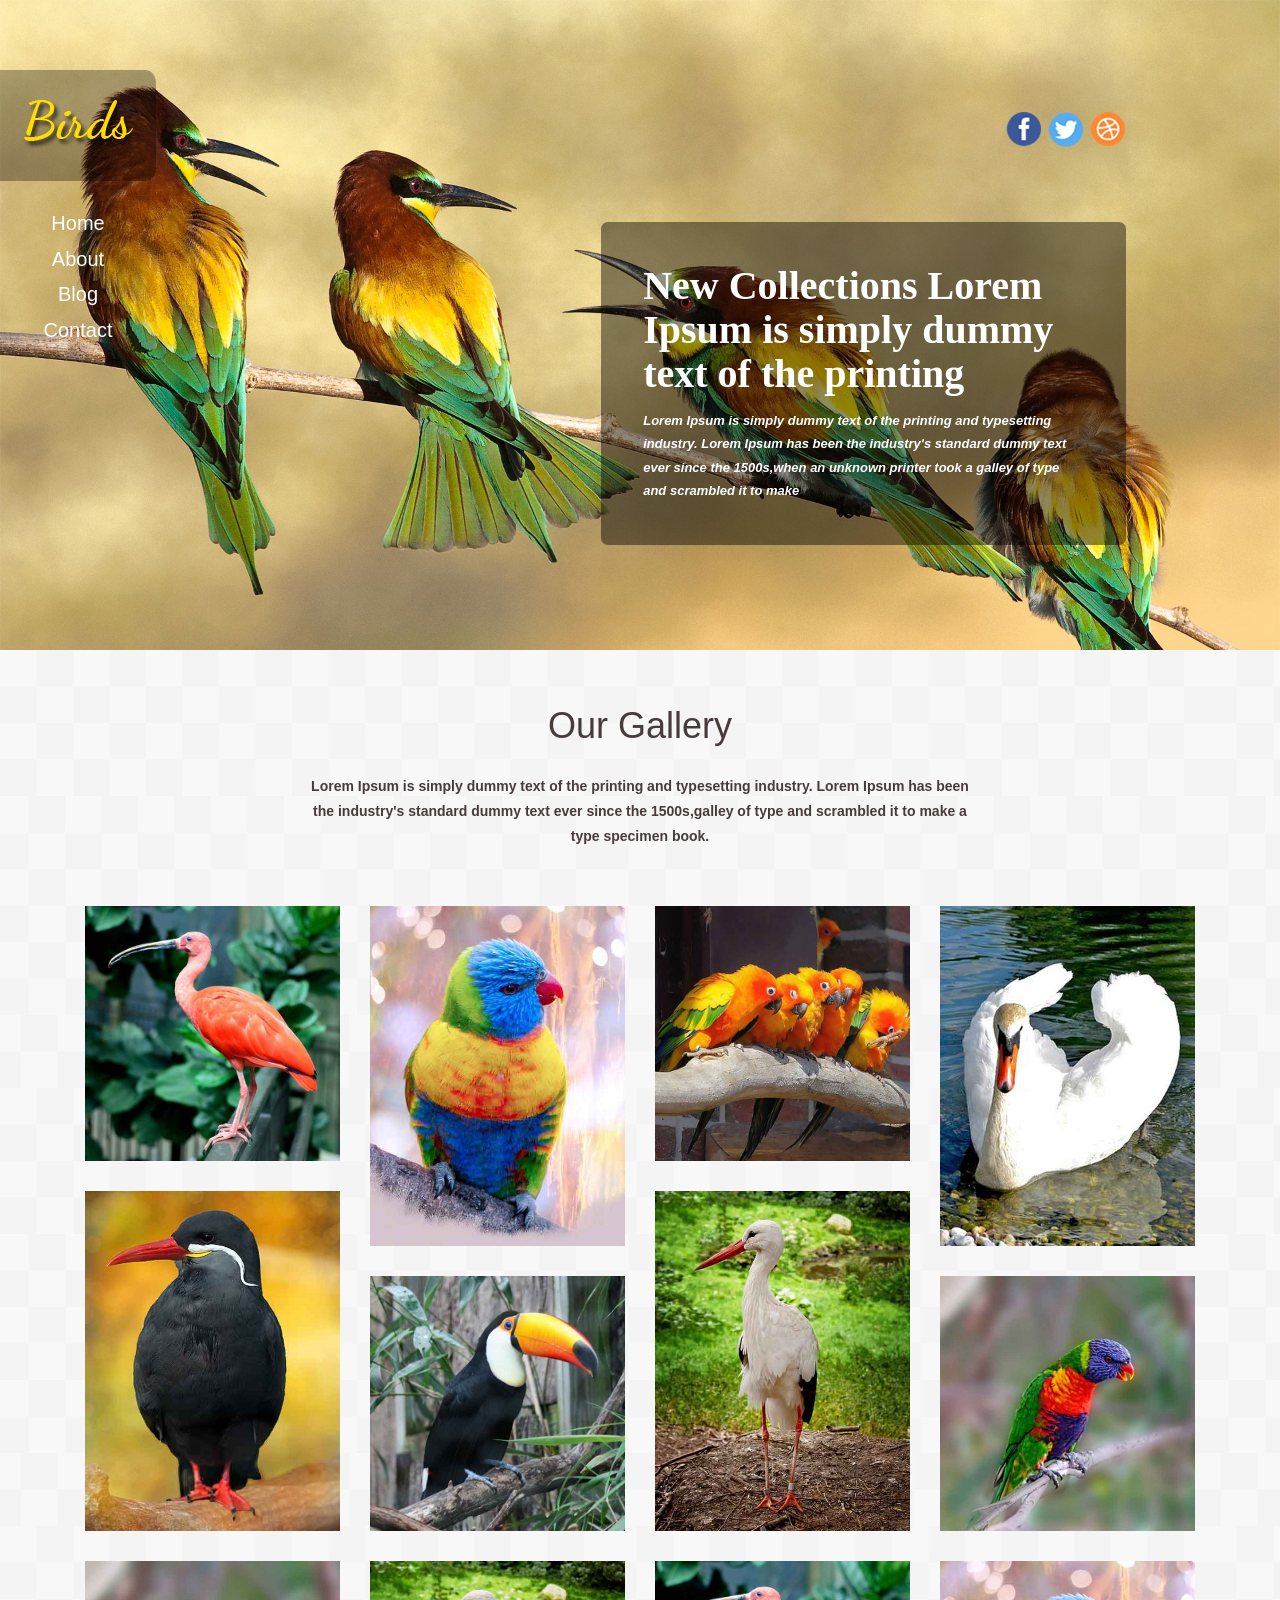
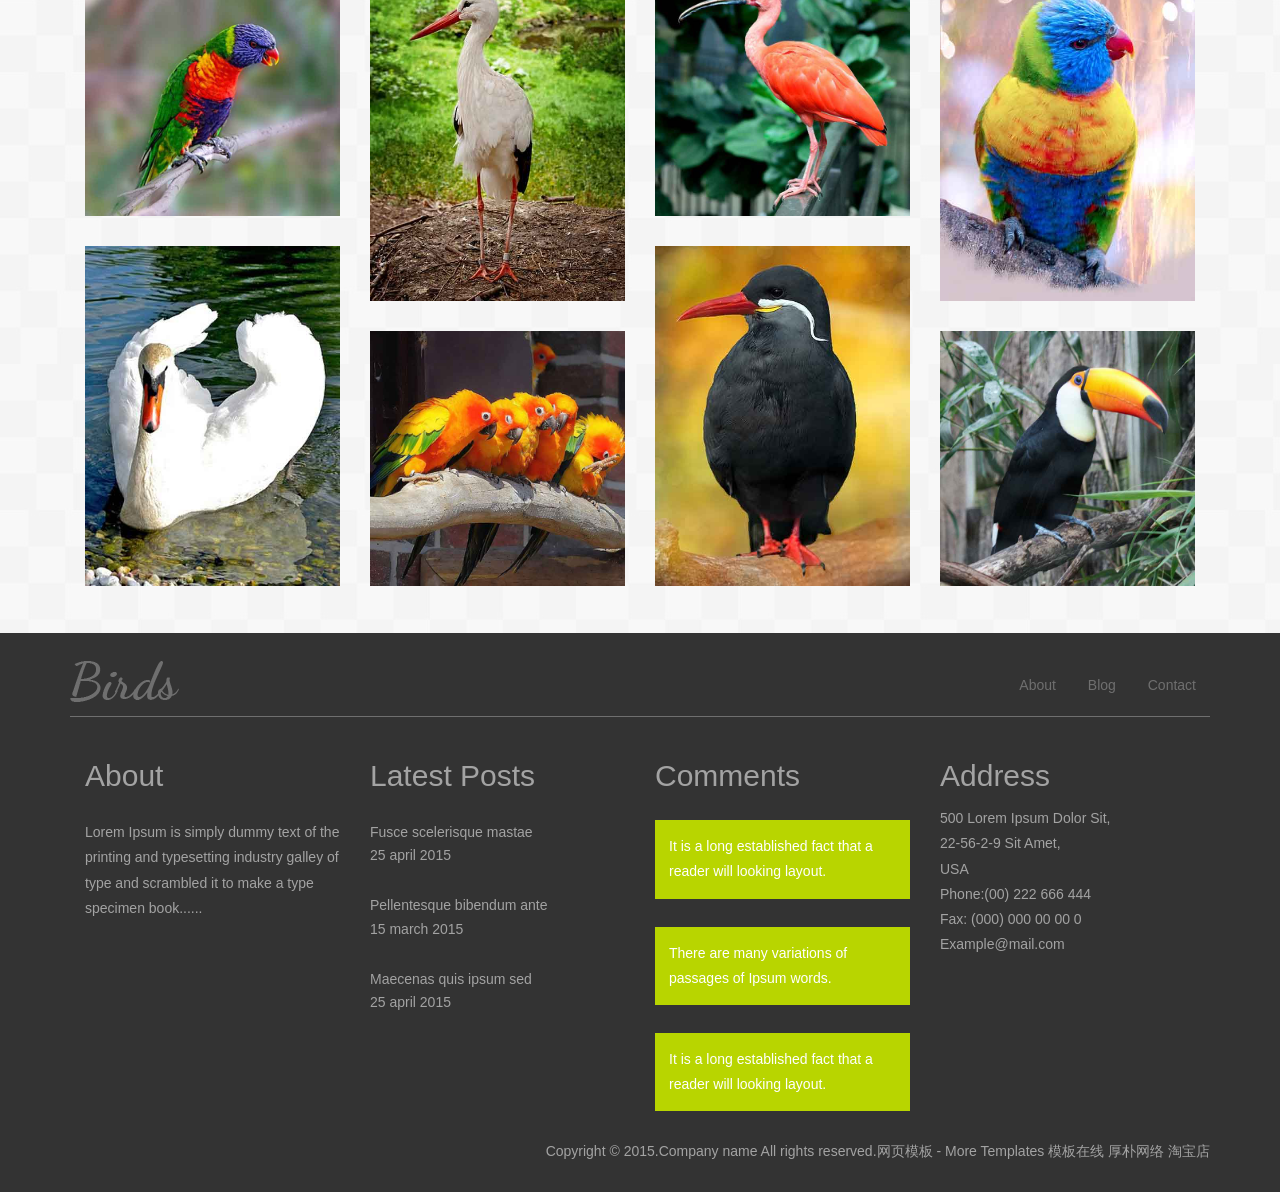
<file: index.html>
<!DOCTYPE html>
<html>
<head>
<title>Home</title>
<meta name="viewport" content="width=device-width, initial-scale=1">
<meta http-equiv="Content-Type" content="text/html; charset=utf-8" />
<meta name="keywords" content="Birds Responsive web template, Bootstrap Web Templates, Flat Web Templates, Andriod Compatible web template, 
Smartphone Compatible web template, free webdesigns for Nokia, Samsung, LG, SonyErricsson, Motorola web design" />
<script type="application/x-javascript"> addEventListener("load", function() { setTimeout(hideURLbar, 0); }, false); function hideURLbar(){ window.scrollTo(0,1); } </script>
<!-- bootstarp-css -->
<link href="css/bootstrap.css" rel="stylesheet" type="text/css" media="all" />
<!--// bootstarp-css -->
<!-- css -->
<link rel="stylesheet" href="css/style.css" type="text/css" media="all" />
<!--// css -->
<script src="js/jquery.min.js"></script>
<!--fonts-->
<link href='#css?family=Open+Sans:300italic,400italic,600italic,700italic,800italic,400,300,800,700,600' rel='stylesheet' type='text/css'>
<link href='#css?family=Poiret+One' rel='stylesheet' type='text/css'>
<!--/fonts-->
</head>
<body>
	<div class="banner">
			<div class="banner-grids">
				<div class="banner-grid-left">
					<div class="header-logo">
						<a href="index.html"><img src="images/logo.png" alt="" /></a>
					</div>
					<div class="top-nav">
							<ul class="cl-effect-1">
								<li><a href="index.html">Home</a></li>                                             
								<li><a href="about.html">About</a></li>
								<li><a href="blog.html">Blog</a></li> 
								<li><a href="contact.html">Contact</a></li>   
							</ul>
					</div>
				</div>
				<div class="banner-grid-info">
					<div class="social-icons">
						<ul>
							<li><a href="#" class="facebook"></a></li>
							<li><a href="#" class="facebook twitter"></a></li>
							<li><a href="#" class="facebook dribble"></a></li>
						</ul>
					</div>
					<div class="banner-grid-right">
						<h3>New Collections Lorem Ipsum is simply dummy text of the printing</h3>
						<p>Lorem Ipsum is simply dummy text of the printing and typesetting industry. Lorem Ipsum has been the industry's standard dummy text ever since the 1500s,when an unknown printer took a galley of type and scrambled it to make</p>
					</div>
				</div>
				<div class="clearfix"> </div>
			</div>
	</div>
	<!-- gallery -->
    <div class="copyrights">Collect from <a href="http://www.moobnn.com/" >免费模板</a></div>
	<div class="gallery">
		<!-- container -->
		<div class="container">
			<div class="gallery-info">
				<h3>Our Gallery</h3>
				<p>Lorem Ipsum is simply dummy text of the printing and typesetting industry. Lorem Ipsum has been the industry's standard dummy text ever since the 1500s,galley of type and scrambled it to make a type specimen book.</p>
			</div>
			<div class="portfolio-mian">
					<div class="portfolio-top">
								<div class="col-md-3 port-1-left">
									<div class="portfolio app mix_all" data-cat="app" style="display: inline-block; opacity: 1;">
										<div class="portfolio-wrapper ">		
											<a href="images/port-3.jpg" class="b-link-stripe b-animate-go  swipebox" title="">
										     <img src="images/port-3.jpg"><div class="b-wrapper"><h2 class="b-animate b-from-left prt-1  b-delay03 ">Photography</h2>
										  	 </div></a>
										</div>
									</div>
									<div class="portfolio app mix_all" data-cat="app" style="display: inline-block; opacity: 1;">
										<div class="portfolio-wrapper p-5">		
											<a href="images/port-5.jpg" class="b-link-stripe b-animate-go  swipebox" title="">
										     <img src="images/port-5.jpg"><div class="b-wrapper"><h2 class="b-animate b-from-left  prt-2  b-delay03 ">Photography</h2>
										  	 </div></a>
			                			</div>
			                		</div>
									<div class="portfolio app mix_all" data-cat="app" style="display: inline-block; opacity: 1;">
										<div class="portfolio-wrapper p-5">		
											<a href="images/port-8.jpg" class="b-link-stripe b-animate-go  swipebox" title="">
										     <img src="images/port-8.jpg"><div class="b-wrapper"><h2 class="b-animate b-from-left  prt-2  b-delay03 ">Photography</h2>
										  	 </div></a>
			                			</div>
			                		</div>
									<div class="portfolio app mix_all" data-cat="app" style="display: inline-block; opacity: 1;">
										<div class="portfolio-wrapper p-5">		
											<a href="images/port-9.jpg" class="b-link-stripe b-animate-go  swipebox" title="">
										     <img src="images/port-9.jpg"><div class="b-wrapper"><h2 class="b-animate b-from-left  prt-2  b-delay03 ">Photography</h2>
										  	 </div></a>
			                			</div>
			                		</div>
								</div>
								<div class="col-md-3 port-1-right">
									<div class="portfolio app mix_all" data-cat="app" style="display: inline-block; opacity: 1;">
										<div class="portfolio-wrapper">		
											<a href="images/port-4.jpg" class="b-link-stripe b-animate-go   swipebox" title="">
										     <img src="images/port-4.jpg"><div class="b-wrapper"><h2 class="b-animate b-from-left prt-3   b-delay03 ">Photography</h2>
										  	 </div></a>
			                			</div>
			                		</div>
									<div class="portfolio app mix_all" data-cat="app" style="display: inline-block; opacity: 1;">
										<div class="portfolio-wrapper p-5">		
											<a href="images/port-6.jpg" class="b-link-stripe b-animate-go   swipebox" title="">
										     <img src="images/port-6.jpg"><div class="b-wrapper"><h2 class="b-animate b-from-left prt-3   b-delay03 ">Photography</h2>
										  	 </div></a>
			                			</div>
			                		</div>
									<div class="portfolio app mix_all" data-cat="app" style="display: inline-block; opacity: 1;">
										<div class="portfolio-wrapper p-5">		
											<a href="images/port-7.jpg" class="b-link-stripe b-animate-go   swipebox" title="">
										     <img src="images/port-7.jpg"><div class="b-wrapper"><h2 class="b-animate b-from-left prt-3   b-delay03 ">Photography</h2>
										  	 </div></a>
			                			</div>
			                		</div>
									<div class="portfolio app mix_all" data-cat="app" style="display: inline-block; opacity: 1;">
										<div class="portfolio-wrapper p-5">		
											<a href="images/port-2.jpg" class="b-link-stripe b-animate-go   swipebox" title="">
										     <img src="images/port-2.jpg"><div class="b-wrapper"><h2 class="b-animate b-from-left prt-3   b-delay03 ">Photography</h2>
										  	 </div></a>
			                			</div>
			                		</div>
								</div>
								<div class="col-md-3 portfolio-right">
									<div class="portfolio app mix_all" data-cat="app" style="display: inline-block; opacity: 1;">
										<div class="portfolio-wrapper">		
											<a href="images/port-2.jpg" class="b-link-stripe b-animate-go   swipebox" title="">
										     <img src="images/port-2.jpg"><div class="b-wrapper"><h2 class="b-animate b-from-left prt-4   b-delay03 ">Photography</h2>
										  	 </div></a>
			                			</div>
			                		</div>
									<div class="portfolio app mix_all" data-cat="app" style="display: inline-block; opacity: 1;">
										<div class="portfolio-wrapper p-5">		
											<a href="images/port-7.jpg" class="b-link-stripe b-animate-go   swipebox" title="">
										     <img src="images/port-7.jpg"><div class="b-wrapper"><h2 class="b-animate b-from-left  prt-5  b-delay03 ">Photography</h2>
										  	 </div></a>
			                			</div>
			                		</div>
									<div class="portfolio app mix_all" data-cat="app" style="display: inline-block; opacity: 1;">
										<div class="portfolio-wrapper p-5">		
											<a href="images/port-3.jpg" class="b-link-stripe b-animate-go   swipebox" title="">
										     <img src="images/port-3.jpg"><div class="b-wrapper"><h2 class="b-animate b-from-left  prt-5  b-delay03 ">Photography</h2>
										  	 </div></a>
			                			</div>
			                		</div>
									<div class="portfolio app mix_all" data-cat="app" style="display: inline-block; opacity: 1;">
										<div class="portfolio-wrapper p-5">		
											<a href="images/port-5.jpg" class="b-link-stripe b-animate-go   swipebox" title="">
										     <img src="images/port-5.jpg"><div class="b-wrapper"><h2 class="b-animate b-from-left  prt-5  b-delay03 ">Photography</h2>
										  	 </div></a>
			                			</div>
			                		</div>
								</div>
								<div class="col-md-3 port-1-right portfolio-last">
									<div class="portfolio app mix_all" data-cat="app" style="display: inline-block; opacity: 1;">
										<div class="portfolio-wrapper">		
											<a href="images/port-9.jpg" class="b-link-stripe b-animate-go   swipebox" title="">
										     <img src="images/port-9.jpg"><div class="b-wrapper"><h2 class="b-animate b-from-left prt-3   b-delay03 ">Photography</h2>
										  	 </div></a>
			                			</div>
			                		</div>
									<div class="portfolio app mix_all" data-cat="app" style="display: inline-block; opacity: 1;">
										<div class="portfolio-wrapper p-5">		
											<a href="images/port-8.jpg" class="b-link-stripe b-animate-go   swipebox" title="">
										     <img src="images/port-8.jpg"><div class="b-wrapper"><h2 class="b-animate b-from-left prt-3   b-delay03 ">Photography</h2>
										  	 </div></a>
			                			</div>
			                		</div>
									<div class="portfolio app mix_all" data-cat="app" style="display: inline-block; opacity: 1;">
										<div class="portfolio-wrapper p-5">		
											<a href="images/port-4.jpg" class="b-link-stripe b-animate-go   swipebox" title="">
										     <img src="images/port-4.jpg"><div class="b-wrapper"><h2 class="b-animate b-from-left prt-3   b-delay03 ">Photography</h2>
										  	 </div></a>
			                			</div>
			                		</div>
									<div class="portfolio app mix_all" data-cat="app" style="display: inline-block; opacity: 1;">
										<div class="portfolio-wrapper p-5">		
											<a href="images/port-6.jpg" class="b-link-stripe b-animate-go   swipebox" title="">
										     <img src="images/port-6.jpg"><div class="b-wrapper"><h2 class="b-animate b-from-left prt-3   b-delay03 ">Photography</h2>
										  	 </div></a>
			                			</div>
			                		</div>
								</div>
								<div class="clearfix"></div>
					</div>
				</div>
				<link rel="stylesheet" href="css/swipebox.css">
				<script src="js/jquery.swipebox.min.js"></script> 
			    <script type="text/javascript">
					jQuery(function($) {
						$(".swipebox").swipebox();
					});
				</script>
		</div>
		<!-- //container -->
	</div>
	<!-- //gallery -->
	<!-- footer -->
	<div class="footer">
		<!-- container -->
		<div class="container">
			<div class="footer-top">
				<div class="footer-logo">
					<a href="index.html"><img src="images/f-logo.png" alt="" /></a>
				</div>
				<div class="footer-nav">
					<ul>
						<li><a href="about.html">About</a></li>
						<li><a href="blog.html">Blog</a></li>
						<li><a href="contact.html">Contact</a></li>
					</ul>
				</div>
				<div class="clearfix"> </div>
			</div>
			<div class="footer-bottom">
				<div class="col-md-3 footer-left">
					<h3>About</h3>
					<p>Lorem Ipsum is simply dummy text of the printing and typesetting industry galley of type and scrambled it to make a type specimen book......</p>
				</div>
				<div class="col-md-3 posts">
					<h3>Latest Posts</h3>
					<div class="post-info">
						<a href="#">Fusce scelerisque mastae</a>
						<p>25 april 2015</p>
					</div>
					<div class="post-info">
						<a href="#">Pellentesque bibendum ante</a>
						<p>15 march 2015</p>
					</div>
					<div class="post-info">
						<a href="#">Maecenas quis ipsum sed</a>
						<p>25 april 2015</p>
					</div>
				</div>
				<div class="col-md-3 comments">
					<h3>Comments</h3>
					<p><a href="#">It is a long established fact that a reader will looking layout.</a></p>
					<p><a href="#">There are many variations of passages of Ipsum words.</a></p>
					<p><a href="#">It is a long established fact that a reader will looking layout.</a></p>
				</div>
				<div class="col-md-3 address">
					<h3>Address</h4>
					<ul>
						<li>500 Lorem Ipsum Dolor Sit,</li>
						<li>22-56-2-9 Sit Amet,</li>
						<li>USA</li>
						<li>Phone:(00) 222 666 444</li>
						<li>Fax: (000) 000 00 00 0</li>
						<li><a href="mailto:example@email.com">Example@mail.com</a></li>
					</ul>
				</div>
				<div class="clearfix"> </div>
				<div class="copyright">
					<p>Copyright &copy; 2015.Company name All rights reserved.<a target="_blank" href="http://www.moobnn.com/">&#x7F51;&#x9875;&#x6A21;&#x677F;</a> - More Templates <a href="http://www.moobnn.com/" target="_blank" title="模板在线">模板在线</a> <a href="http://guantaow.taobao.com" target="_blank">厚朴网络 淘宝店</a></p>
				</div>
			</div>
		</div>
		<!-- //container -->
	</div>
	<!-- //footer -->
</body>
</html>
</file>
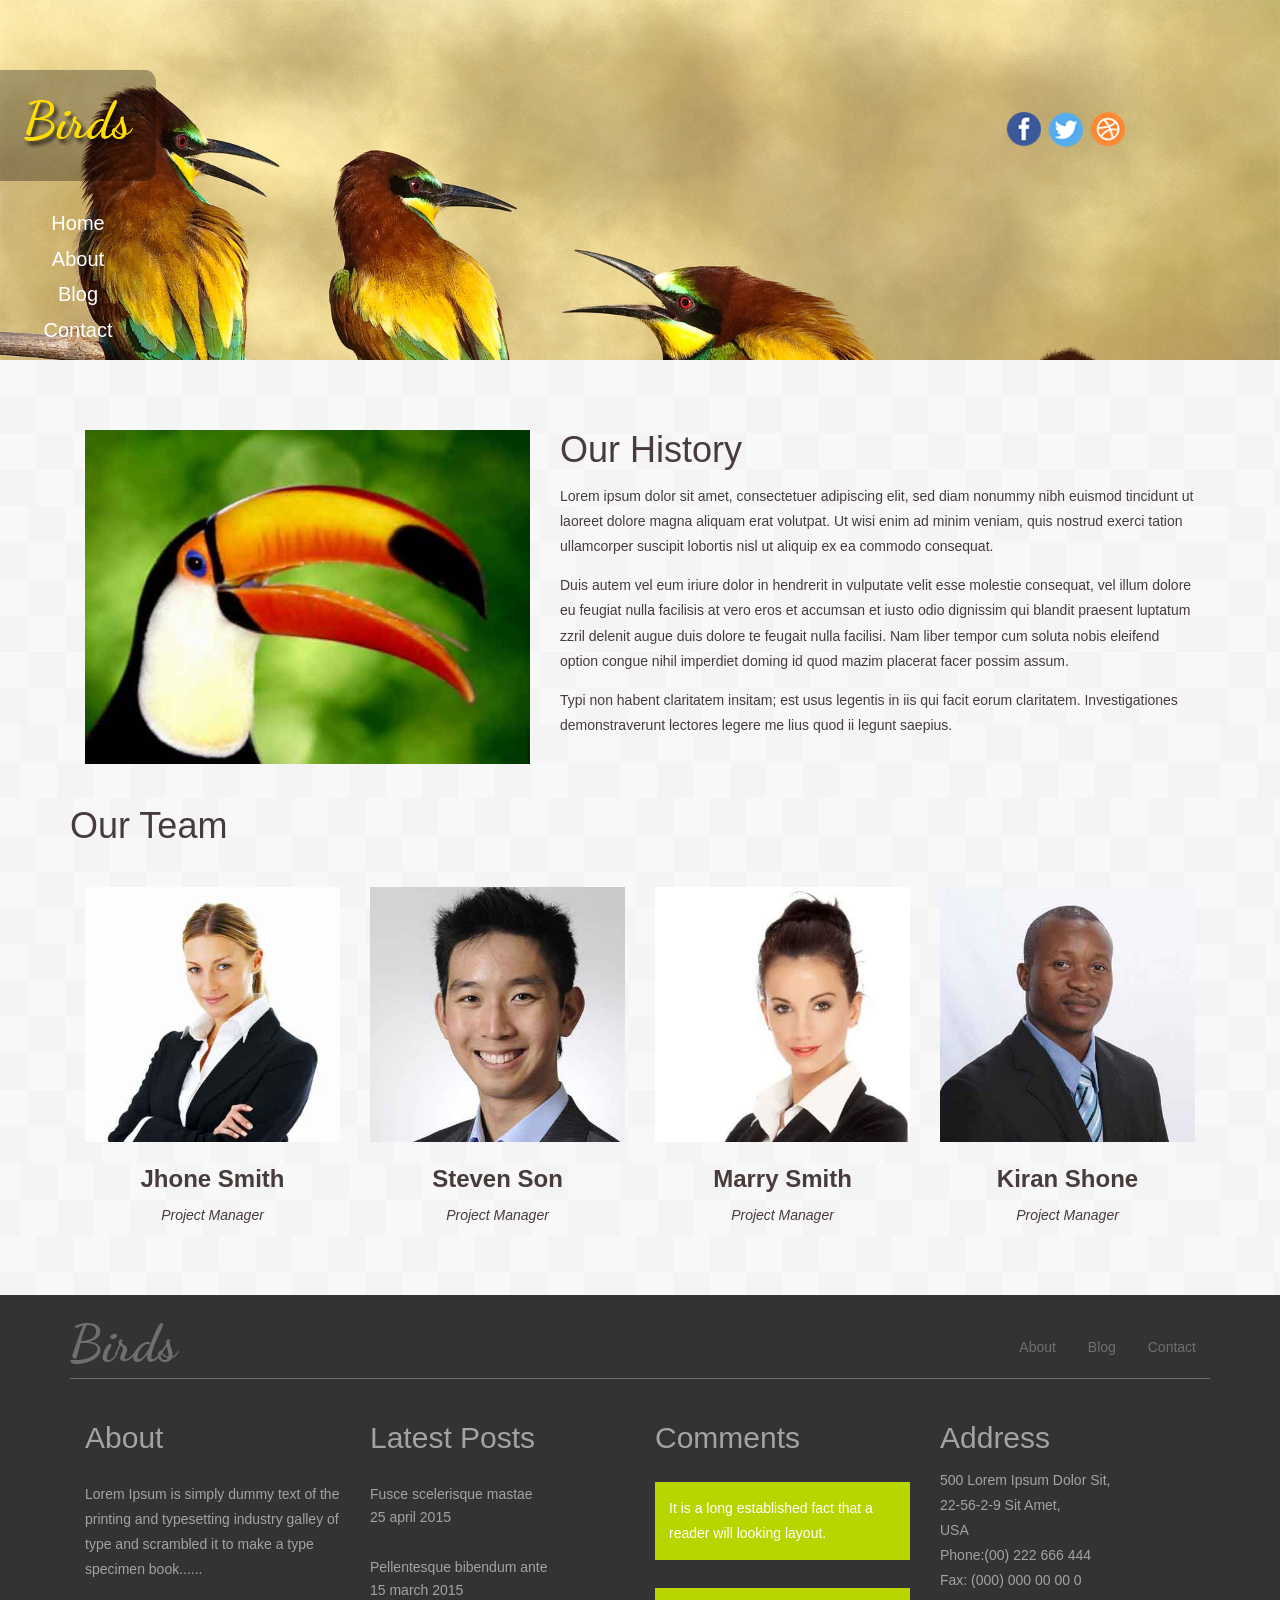
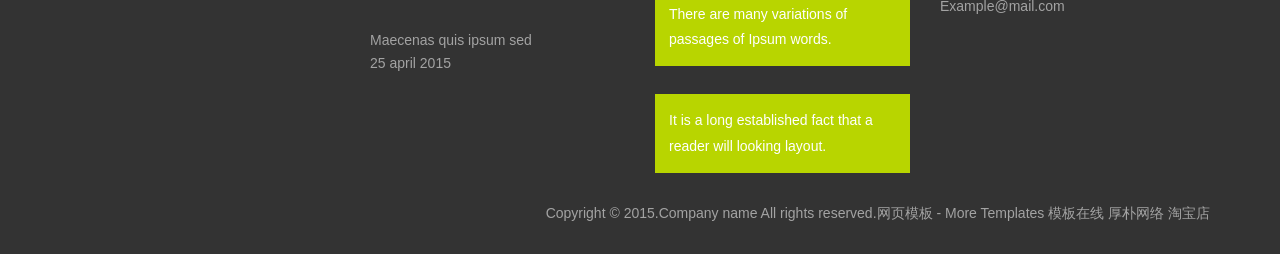
<file: about.html>
<!DOCTYPE html>
<html>
<head>
<title>About</title>
<meta name="viewport" content="width=device-width, initial-scale=1">
<meta http-equiv="Content-Type" content="text/html; charset=utf-8" />
<meta name="keywords" content="Birds Responsive web template, Bootstrap Web Templates, Flat Web Templates, Andriod Compatible web template, 
Smartphone Compatible web template, free webdesigns for Nokia, Samsung, LG, SonyErricsson, Motorola web design" />
<script type="application/x-javascript"> addEventListener("load", function() { setTimeout(hideURLbar, 0); }, false); function hideURLbar(){ window.scrollTo(0,1); } </script>
<!-- bootstarp-css -->
<link href="css/bootstrap.css" rel="stylesheet" type="text/css" media="all" />
<!--// bootstarp-css -->
<!-- css -->
<link rel="stylesheet" href="css/style.css" type="text/css" media="all" />
<!--// css -->
<script src="js/jquery.min.js"></script>
<!--fonts-->
<link href='#css?family=Open+Sans:300italic,400italic,600italic,700italic,800italic,400,300,800,700,600' rel='stylesheet' type='text/css'>
<!--/fonts-->
</head>
<body>
	<div class="banner about-banner">
		<div class="banner-grids">
				<div class="banner-grid-left">
					<div class="header-logo">
						<a href="index.html"><img src="images/logo.png" alt="" /></a>
					</div>
					<div class="top-nav">
							<ul class="cl-effect-1">
								<li><a href="index.html">Home</a></li>                                             
								<li><a href="about.html">About</a></li>
								<li><a href="blog.html">Blog</a></li> 
								<li><a href="contact.html">Contact</a></li>   
							</ul>
					</div>
				</div>
				<div class="banner-grid-info">
					<div class="social-icons">
						<ul>
							<li><a href="#" class="facebook"></a></li>
							<li><a href="#" class="facebook twitter"></a></li>
							<li><a href="#" class="facebook dribble"></a></li>
						</ul>
					</div>
				</div>
				<div class="clearfix"> </div>
			</div>
	</div>
	<!-- about -->
	<div class="about">
		<!-- container -->
		<div class="container">
			<div class="history">
				<div class="col-md-5 history-left">
					<img src="images/5.jpg" al="" />
				</div>
				<div class="col-md-7 history-right">
					<h3>Our History</h3>
					<p>Lorem ipsum dolor sit amet, consectetuer adipiscing elit, sed diam nonummy nibh euismod tincidunt ut laoreet dolore magna aliquam erat volutpat. Ut wisi enim ad minim veniam, quis nostrud exerci tation ullamcorper suscipit lobortis nisl ut aliquip ex ea commodo consequat.
						<span>Duis autem vel eum iriure dolor in hendrerit in vulputate velit esse molestie consequat, vel illum dolore eu feugiat nulla facilisis at vero eros et accumsan et iusto odio dignissim qui blandit praesent luptatum zzril delenit augue duis dolore te feugait nulla facilisi. Nam liber tempor cum soluta nobis eleifend option congue nihil imperdiet doming id quod mazim placerat facer possim assum.</span>
						Typi non habent claritatem insitam; est usus legentis in iis qui facit eorum claritatem. Investigationes demonstraverunt lectores legere me lius quod ii legunt saepius.
					</p>
				</div>
				<div class="clearfix"> </div>
			</div>
			<div class="team">
				<h3>Our Team</h3>
				<div class="team-grids">
					<div class="col-md-3 team-grid">
						<img src="images/t1.jpg" al="" />
						<h5>Jhone Smith</h5>
						<p>Project Manager</p>
					</div>
					<div class="col-md-3 team-grid">
						<img src="images/t3.jpg" al="" />
						<h5>Steven Son</h5>
						<p>Project Manager</p>
					</div>
					<div class="col-md-3 team-grid">
						<img src="images/t2.jpg" al="" />
						<h5>Marry Smith</h5>
						<p>Project Manager</p>
					</div>
					<div class="col-md-3 team-grid">
						<img src="images/t4.jpg" al="" />
						<h5>Kiran Shone</h5>
						<p>Project Manager</p>
					</div>
					<div class="clearfix"> </div>
				</div>
			</div>
		</div>
		<!-- //container -->
	</div>
	<!-- //about -->
	<!-- footer -->
	<div class="footer">
		<!-- container -->
		<div class="container">
			<div class="footer-top">
				<div class="footer-logo">
					<a href="index.html"><img src="images/f-logo.png" alt="" /></a>
				</div>
				<div class="footer-nav">
					<ul>
						<li><a href="about.html">About</a></li>
						<li><a href="blog.html">Blog</a></li>
						<li><a href="contact.html">Contact</a></li>
					</ul>
				</div>
				<div class="clearfix"> </div>
			</div>
			<div class="footer-bottom">
				<div class="col-md-3 footer-left">
					<h3>About</h3>
					<p>Lorem Ipsum is simply dummy text of the printing and typesetting industry galley of type and scrambled it to make a type specimen book......</p>
				</div>
				<div class="col-md-3 posts">
					<h3>Latest Posts</h3>
					<div class="post-info">
						<a href="#">Fusce scelerisque mastae</a>
						<p>25 april 2015</p>
					</div>
					<div class="post-info">
						<a href="#">Pellentesque bibendum ante</a>
						<p>15 march 2015</p>
					</div>
					<div class="post-info">
						<a href="#">Maecenas quis ipsum sed</a>
						<p>25 april 2015</p>
					</div>
				</div>
				<div class="col-md-3 comments">
					<h3>Comments</h3>
					<p><a href="#">It is a long established fact that a reader will looking layout.</a></p>
					<p><a href="#">There are many variations of passages of Ipsum words.</a></p>
					<p><a href="#">It is a long established fact that a reader will looking layout.</a></p>
				</div>
				<div class="col-md-3 address">
					<h3>Address</h4>
					<ul>
						<li>500 Lorem Ipsum Dolor Sit,</li>
						<li>22-56-2-9 Sit Amet,</li>
						<li>USA</li>
						<li>Phone:(00) 222 666 444</li>
						<li>Fax: (000) 000 00 00 0</li>
						<li><a href="mailto:example@email.com">Example@mail.com</a></li>
					</ul>
				</div>
				<div class="clearfix"> </div>
				<div class="copyright">
					<p>Copyright &copy; 2015.Company name All rights reserved.<a target="_blank" href="http://www.moobnn.com/">&#x7F51;&#x9875;&#x6A21;&#x677F;</a> - More Templates <a href="http://www.moobnn.com/" target="_blank" title="模板在线">模板在线</a> <a href="http://guantaow.taobao.com" target="_blank">厚朴网络 淘宝店</a></p>
				</div>
			</div>
		</div>
		<!-- //container -->
	</div>
	<!-- //footer -->
</body>
</html>
</file>
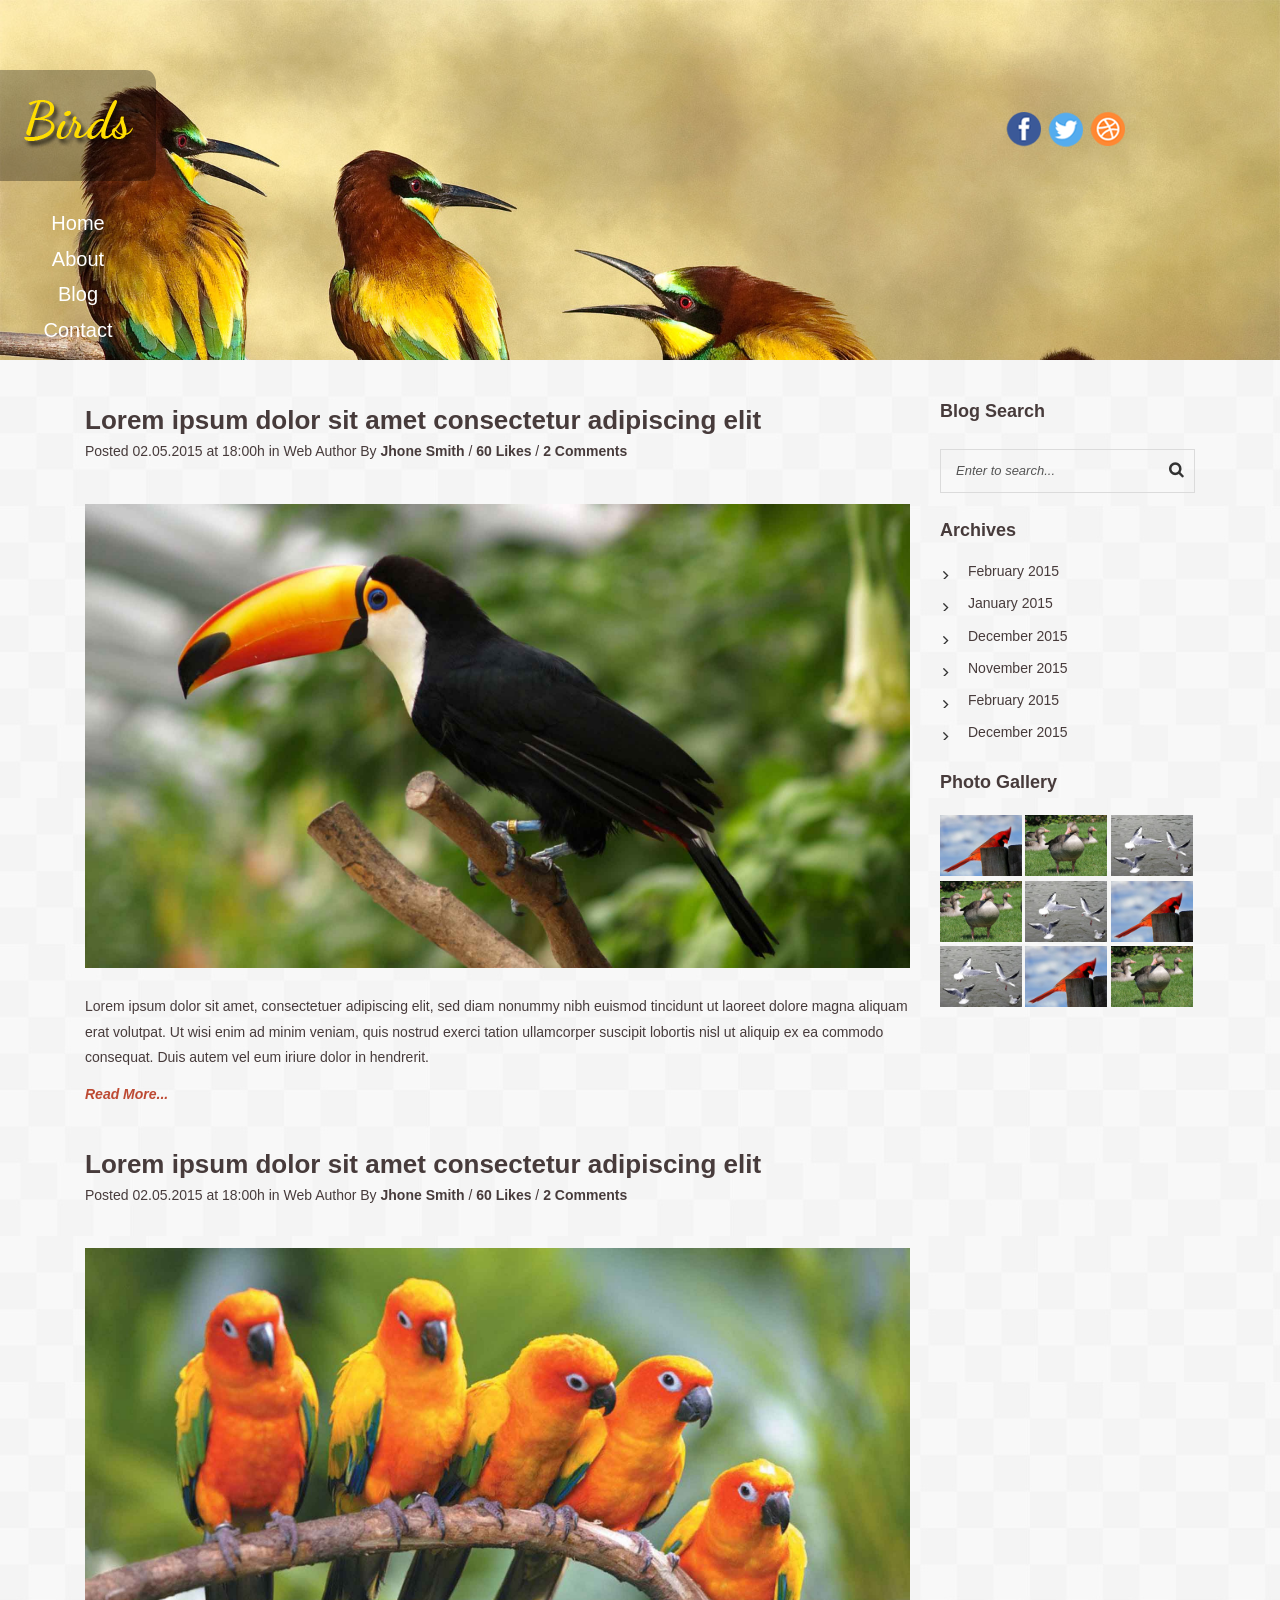
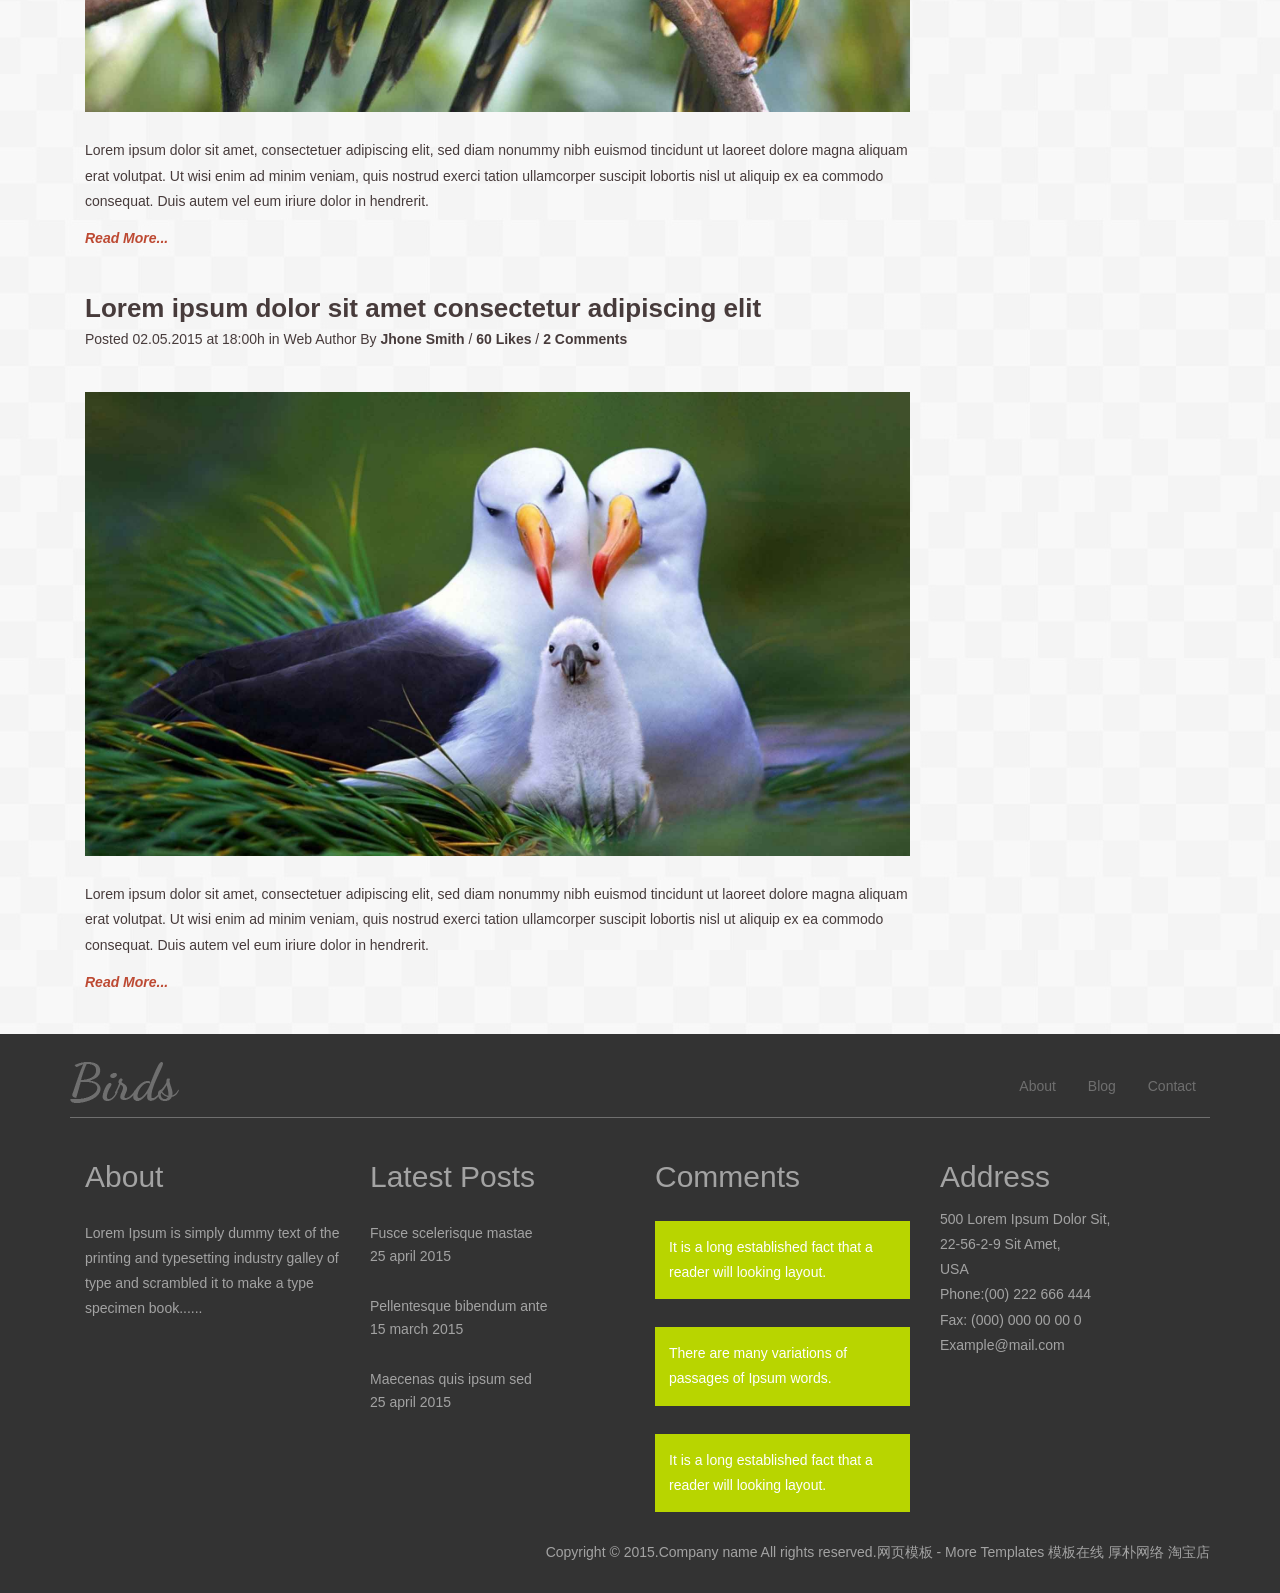
<file: blog.html>
<!DOCTYPE html>
<html>
<head>
<title>Blog</title>
<meta name="viewport" content="width=device-width, initial-scale=1">
<meta http-equiv="Content-Type" content="text/html; charset=utf-8" />
<meta name="keywords" content="Birds Responsive web template, Bootstrap Web Templates, Flat Web Templates, Andriod Compatible web template, 
Smartphone Compatible web template, free webdesigns for Nokia, Samsung, LG, SonyErricsson, Motorola web design" />
<script type="application/x-javascript"> addEventListener("load", function() { setTimeout(hideURLbar, 0); }, false); function hideURLbar(){ window.scrollTo(0,1); } </script>
<!-- bootstarp-css -->
<link href="css/bootstrap.css" rel="stylesheet" type="text/css" media="all" />
<!--// bootstarp-css -->
<!-- css -->
<link rel="stylesheet" href="css/style.css" type="text/css" media="all" />
<!--// css -->
<script src="js/jquery.min.js"></script>
<!--fonts-->
<link href='#css?family=Open+Sans:300italic,400italic,600italic,700italic,800italic,400,300,800,700,600' rel='stylesheet' type='text/css'>
<!--/fonts-->
</head>
<body>
	<div class="banner about-banner">
			<div class="banner-grids">
				<div class="banner-grid-left">
					<div class="header-logo">
						<a href="index.html"><img src="images/logo.png" alt="" /></a>
					</div>
					<div class="top-nav">
							<ul class="cl-effect-1">
								<li><a href="index.html">Home</a></li>                                             
								<li><a href="about.html">About</a></li>
								<li><a href="blog.html">Blog</a></li> 
								<li><a href="contact.html">Contact</a></li>   
							</ul>
					</div>
				</div>
				<div class="banner-grid-info">
					<div class="social-icons">
						<ul>
							<li><a href="#" class="facebook"></a></li>
							<li><a href="#" class="facebook twitter"></a></li>
							<li><a href="#" class="facebook dribble"></a></li>
						</ul>
					</div>
				</div>
				<div class="clearfix"> </div>
			</div>
	</div>
	<!-- blog -->
	<div class="blog">
		<!-- container -->
		<div class="container">
			<div class="col-md-9 blog-grids">
				<div class="blog-left single-left">
					<a href="single.html">Lorem ipsum dolor sit amet consectetur adipiscing elit</a>
					<p class="likes">Posted 02.05.2015 at 18:00h in Web Author By <a href="#">Jhone Smith</a> / <a href="#">60 Likes</a> / <a href="#">2 Comments</a></p>
					<a href="single.html" class="b-img"><img src="images/b3.jpg" alt="" /></a>
					<p>Lorem ipsum dolor sit amet, consectetuer adipiscing elit, sed diam nonummy nibh euismod tincidunt ut laoreet dolore magna aliquam erat volutpat. Ut wisi enim ad minim veniam, quis nostrud exerci tation ullamcorper suscipit lobortis nisl ut aliquip ex ea commodo consequat. Duis autem vel eum iriure dolor in hendrerit.</p>
					<a href="single.html" class="more">Read More...</a>
				</div>
				<div class="blog-left single-left">
					<a href="single.html">Lorem ipsum dolor sit amet consectetur adipiscing elit</a>
					<p class="likes">Posted 02.05.2015 at 18:00h in Web Author By <a href="#">Jhone Smith</a> / <a href="#">60 Likes</a> / <a href="#">2 Comments</a></p>
					<a href="single.html" class="b-img"><img src="images/b1.jpg" alt="" /></a>
					<p>Lorem ipsum dolor sit amet, consectetuer adipiscing elit, sed diam nonummy nibh euismod tincidunt ut laoreet dolore magna aliquam erat volutpat. Ut wisi enim ad minim veniam, quis nostrud exerci tation ullamcorper suscipit lobortis nisl ut aliquip ex ea commodo consequat. Duis autem vel eum iriure dolor in hendrerit.</p>
					<a href="single.html" class="more">Read More...</a>
				</div>
				<div class="blog-left single-left">
					<a href="single.html">Lorem ipsum dolor sit amet consectetur adipiscing elit</a>
					<p class="likes">Posted 02.05.2015 at 18:00h in Web Author By <a href="#">Jhone Smith</a> / <a href="#">60 Likes</a> / <a href="#">2 Comments</a></p>
					<a href="single.html" class="b-img"><img src="images/b2.jpg" alt="" /></a>
					<p>Lorem ipsum dolor sit amet, consectetuer adipiscing elit, sed diam nonummy nibh euismod tincidunt ut laoreet dolore magna aliquam erat volutpat. Ut wisi enim ad minim veniam, quis nostrud exerci tation ullamcorper suscipit lobortis nisl ut aliquip ex ea commodo consequat. Duis autem vel eum iriure dolor in hendrerit.</p>
					<a href="single.html" class="more">Read More...</a>
				</div>
			</div>
			<div class="col-md-3 sidebar">
				<h5>Blog Search</h5>
				<div class="search">
				  <form>
					<input type="text" value="Enter to search..." onfocus="this.value='';" onblur="if (this.value == '') {this.value ='';}">
					<input type="submit" value="">
				  </form>
				</div>
				<div class="sidebar-bottom">
					<h5>Archives</h5>
					<ul>
						<li><a href="#">February 2015</a></li>
						<li><a href="#">January 2015</a></li>
						<li><a href="#">December 2015</a></li>
						<li><a href="#">November 2015</a></li>
						<li><a href="#">February 2015</a></li>
						<li><a href="#">December 2015</a></li>
					</ul>
				</div>
				<div class="sidebar-last">
					<h5>Photo Gallery</h5>
					<ul>
						<li><a href="#"><img src="images/p1.jpg" alt="" ></a></li>
						<li><a href="#"><img src="images/p2.jpg" alt="" ></a></li>
						<li><a href="#"><img src="images/p3.jpg" alt="" ></a></li>
					</ul>
					<ul>
						<li><a href="#"><img src="images/p2.jpg" alt="" ></a></li>
						<li><a href="#"><img src="images/p3.jpg" alt="" ></a></li>
						<li><a href="#"><img src="images/p1.jpg" alt="" ></a></li>
					</ul>
					<ul>
						<li><a href="#"><img src="images/p3.jpg" alt="" ></a></li>
						<li><a href="#"><img src="images/p1.jpg" alt="" ></a></li>
						<li><a href="#"><img src="images/p2.jpg" alt="" ></a></li>
					</ul>
					</ul>
				</div>
			</div>
			<div class="clearfix"> </div>
		</div>
		<!-- //container -->
	</div>
	<!-- //blog -->
	<!-- footer -->
	<div class="footer">
		<!-- container -->
		<div class="container">
			<div class="footer-top">
				<div class="footer-logo">
					<a href="index.html"><img src="images/f-logo.png" alt="" /></a>
				</div>
				<div class="footer-nav">
					<ul>
						<li><a href="about.html">About</a></li>
						<li><a href="blog.html">Blog</a></li>
						<li><a href="contact.html">Contact</a></li>
					</ul>
				</div>
				<div class="clearfix"> </div>
			</div>
			<div class="footer-bottom">
				<div class="col-md-3 footer-left">
					<h3>About</h3>
					<p>Lorem Ipsum is simply dummy text of the printing and typesetting industry galley of type and scrambled it to make a type specimen book......</p>
				</div>
				<div class="col-md-3 posts">
					<h3>Latest Posts</h3>
					<div class="post-info">
						<a href="#">Fusce scelerisque mastae</a>
						<p>25 april 2015</p>
					</div>
					<div class="post-info">
						<a href="#">Pellentesque bibendum ante</a>
						<p>15 march 2015</p>
					</div>
					<div class="post-info">
						<a href="#">Maecenas quis ipsum sed</a>
						<p>25 april 2015</p>
					</div>
				</div>
				<div class="col-md-3 comments">
					<h3>Comments</h3>
					<p><a href="#">It is a long established fact that a reader will looking layout.</a></p>
					<p><a href="#">There are many variations of passages of Ipsum words.</a></p>
					<p><a href="#">It is a long established fact that a reader will looking layout.</a></p>
				</div>
				<div class="col-md-3 address">
					<h3>Address</h4>
					<ul>
						<li>500 Lorem Ipsum Dolor Sit,</li>
						<li>22-56-2-9 Sit Amet,</li>
						<li>USA</li>
						<li>Phone:(00) 222 666 444</li>
						<li>Fax: (000) 000 00 00 0</li>
						<li><a href="mailto:example@email.com">Example@mail.com</a></li>
					</ul>
				</div>
				<div class="clearfix"> </div>
				<div class="copyright">
					<p>Copyright &copy; 2015.Company name All rights reserved.<a target="_blank" href="http://www.moobnn.com/">&#x7F51;&#x9875;&#x6A21;&#x677F;</a> - More Templates <a href="http://www.moobnn.com/" target="_blank" title="模板在线">模板在线</a> <a href="http://guantaow.taobao.com" target="_blank">厚朴网络 淘宝店</a></p>
				</div>
			</div>
		</div>
		<!-- //container -->
	</div>
	<!-- //footer -->
</body>
</html>
</file>
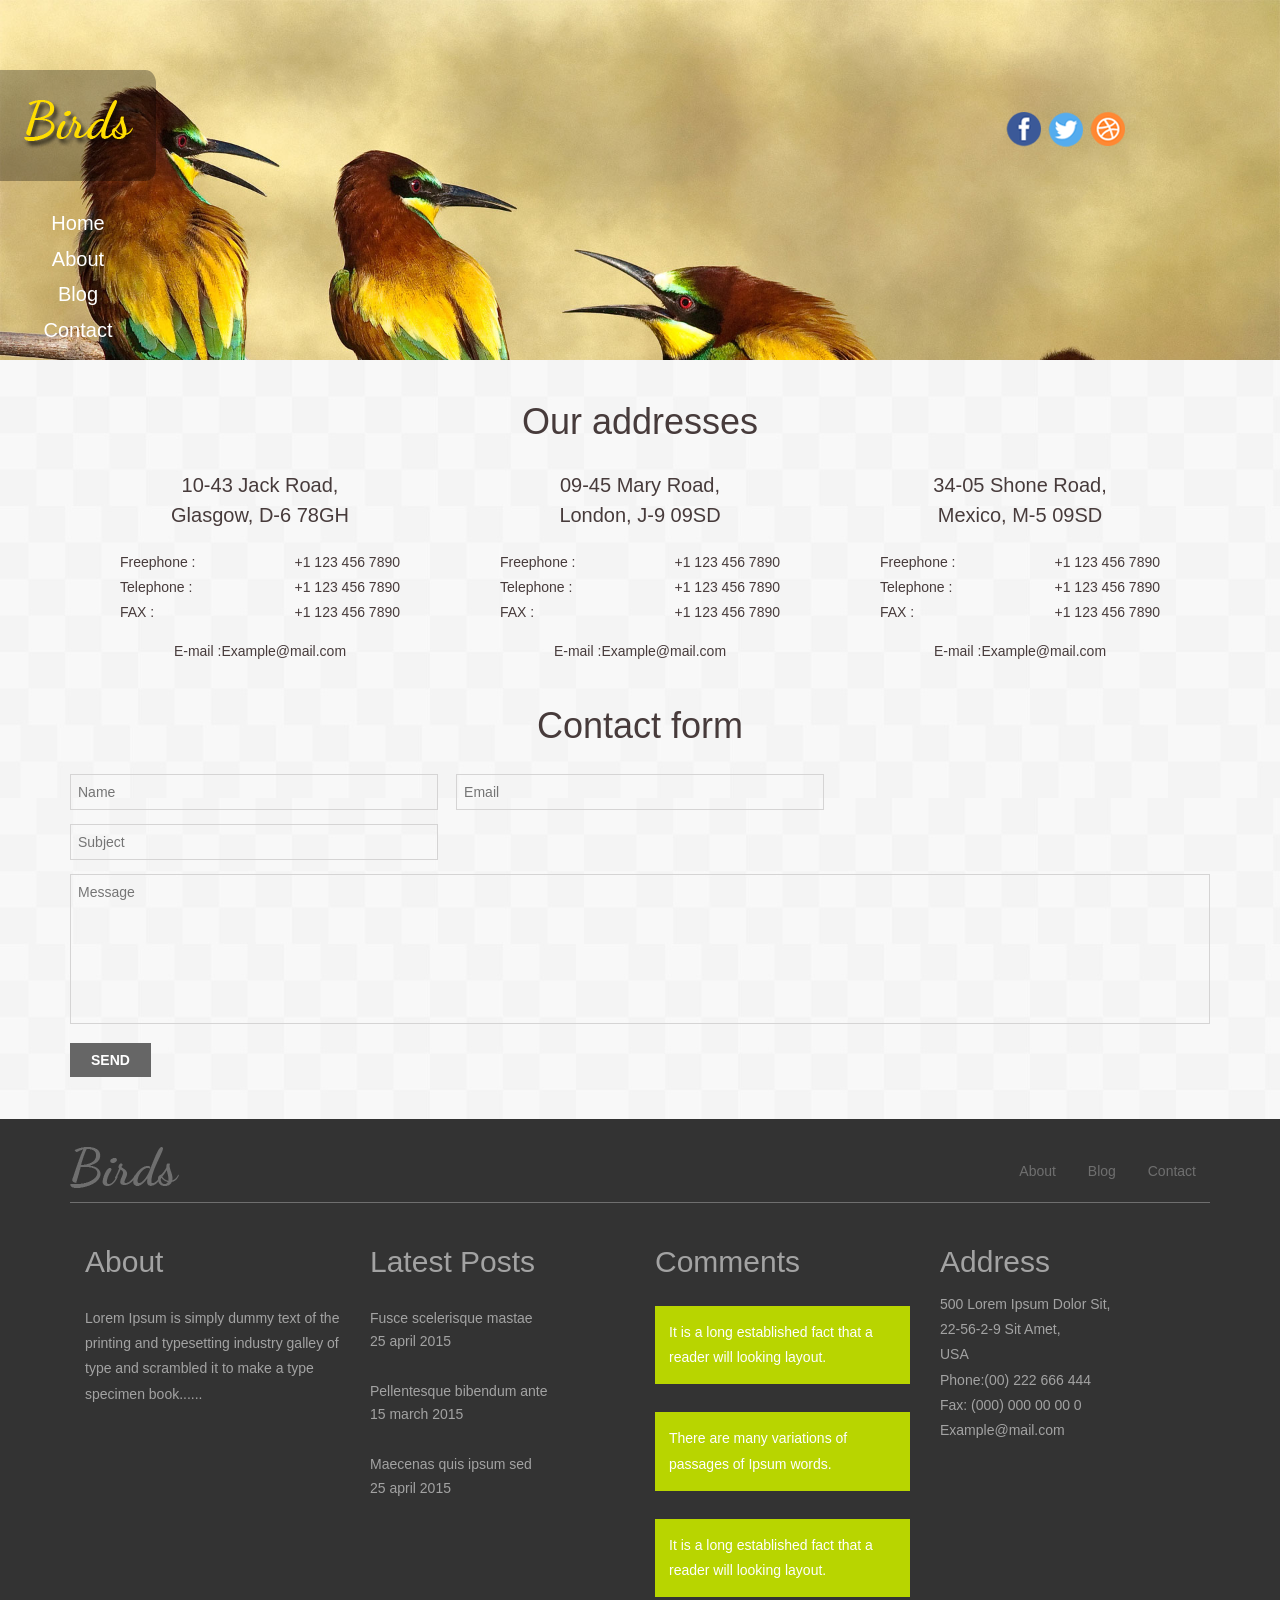
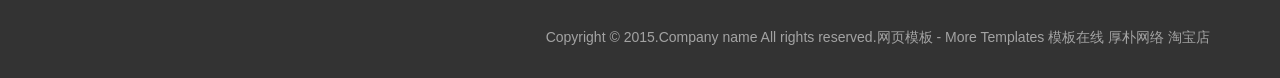
<file: contact.html>
<!DOCTYPE html>
<html>
<head>
<title>Contact</title>
<meta name="viewport" content="width=device-width, initial-scale=1">
<meta http-equiv="Content-Type" content="text/html; charset=utf-8" />
<meta name="keywords" content="Birds Responsive web template, Bootstrap Web Templates, Flat Web Templates, Andriod Compatible web template, 
Smartphone Compatible web template, free webdesigns for Nokia, Samsung, LG, SonyErricsson, Motorola web design" />
<script type="application/x-javascript"> addEventListener("load", function() { setTimeout(hideURLbar, 0); }, false); function hideURLbar(){ window.scrollTo(0,1); } </script>
<!-- bootstarp-css -->
<link href="css/bootstrap.css" rel="stylesheet" type="text/css" media="all" />
<!--// bootstarp-css -->
<!-- css -->
<link rel="stylesheet" href="css/style.css" type="text/css" media="all" />
<!--// css -->
<script src="js/jquery.min.js"></script>
<!--fonts-->
<link href='#css?family=Open+Sans:300italic,400italic,600italic,700italic,800italic,400,300,800,700,600' rel='stylesheet' type='text/css'>
<!--/fonts-->
</head>
<body>
	<div class="banner about-banner">
			<div class="banner-grids">
				<div class="banner-grid-left">
					<div class="header-logo">
						<a href="index.html"><img src="images/logo.png" alt="" /></a>
					</div>
					<div class="top-nav">
							<ul class="cl-effect-1">
								<li><a href="index.html">Home</a></li>                                             
								<li><a href="about.html">About</a></li>
								<li><a href="blog.html">Blog</a></li> 
								<li><a href="contact.html">Contact</a></li>   
							</ul>
					</div>
				</div>
				<div class="banner-grid-info">
					<div class="social-icons">
						<ul>
							<li><a href="#" class="facebook"></a></li>
							<li><a href="#" class="facebook twitter"></a></li>
							<li><a href="#" class="facebook dribble"></a></li>
						</ul>
					</div>
				</div>
				<div class="clearfix"> </div>
			</div>
	</div>
	<!-- contact -->
	<div class="contact">
		<!-- container -->
		<div class="container">
			<div class="contact-grids">
				<h3>Our addresses</h3>
				<div class="address-grids">
					<div class="col-md-4 address-text">
						<div class="address-grid">
							<h5>10-43 Jack Road, 
								<span>Glasgow, D-6 78GH</span>
							</h5>
							<div class="address-info">
								<div class="address-info-left">
									<p>Freephone :</p>
								</div>
								<div class="address-info-left address-info-right">
									<p>+1 123 456 7890</p>
								</div>
								<div class="clearfix"> </div>
							</div>
							<div class="address-info">
								<div class="address-info-left">
									<p>Telephone :</p>
								</div>
								<div class="address-info-left address-info-right">
									<p>+1 123 456 7890</p>
								</div>
								<div class="clearfix"> </div>
							</div>
							<div class="address-info">
								<div class="address-info-left">
									<p>FAX :</p>
								</div>
								<div class="address-info-left address-info-right">
									<p>+1 123 456 7890</p>
								</div>
								<div class="clearfix"> </div>
							</div>
							<div class="e-mail">
								<p>E-mail :<a href="mailto:example@email.com">Example@mail.com</a></p>
							</div>
						</div>
					</div>
					<div class="col-md-4 address-text">
						<div class="address-grid">
							<h5>09-45 Mary Road, 
								<span>London, J-9 09SD</span>
							</h5>
							<div class="address-info">
								<div class="address-info-left">
									<p>Freephone :</p>
								</div>
								<div class="address-info-left address-info-right">
									<p>+1 123 456 7890</p>
								</div>
								<div class="clearfix"> </div>
							</div>
							<div class="address-info">
								<div class="address-info-left">
									<p>Telephone :</p>
								</div>
								<div class="address-info-left address-info-right">
									<p>+1 123 456 7890</p>
								</div>
								<div class="clearfix"> </div>
							</div>
							<div class="address-info">
								<div class="address-info-left">
									<p>FAX :</p>
								</div>
								<div class="address-info-left address-info-right">
									<p>+1 123 456 7890</p>
								</div>
								<div class="clearfix"> </div>
							</div>
							<div class="e-mail">
								<p>E-mail :<a href="mailto:example@email.com">Example@mail.com</a></p>
							</div>
						</div>
					</div>
					<div class="col-md-4 address-text">
						<div class="address-grid">
							<h5>34-05 Shone Road, 
								<span>Mexico, M-5 09SD</span>
							</h5>
							<div class="address-info">
								<div class="address-info-left">
									<p>Freephone :</p>
								</div>
								<div class="address-info-left address-info-right">
									<p>+1 123 456 7890</p>
								</div>
								<div class="clearfix"> </div>
							</div>
							<div class="address-info">
								<div class="address-info-left">
									<p>Telephone :</p>
								</div>
								<div class="address-info-left address-info-right">
									<p>+1 123 456 7890</p>
								</div>
								<div class="clearfix"> </div>
							</div>
							<div class="address-info">
								<div class="address-info-left">
									<p>FAX :</p>
								</div>
								<div class="address-info-left address-info-right">
									<p>+1 123 456 7890</p>
								</div>
								<div class="clearfix"> </div>
							</div>
							<div class="e-mail">
								<p>E-mail :<a href="mailto:example@email.com">Example@mail.com</a></p>
							</div>
						</div>
					</div>
					<div class="clearfix"> </div>
				</div>
				<div class="contact-form">
					<h3>Contact form</h3>
					<form>
						<input type="text" placeholder="Name" required="">
						<input type="text" placeholder="Email" required="">
						<input type="text" placeholder="Subject" required="">
						<textarea placeholder="Message" required=""></textarea>
						<input type="submit" value="SEND">
					</form>
				</div>
				<div class="clearfix"> </div>
			</div>
		</div>
		<!-- //container -->
	</div>
	<!-- //contact -->
	<!-- footer -->
	<div class="footer">
		<!-- container -->
		<div class="container">
			<div class="footer-top">
				<div class="footer-logo">
					<a href="index.html"><img src="images/f-logo.png" alt="" /></a>
				</div>
				<div class="footer-nav">
					<ul>
						<li><a href="about.html">About</a></li>
						<li><a href="blog.html">Blog</a></li>
						<li><a href="contact.html">Contact</a></li>
					</ul>
				</div>
				<div class="clearfix"> </div>
			</div>
			<div class="footer-bottom">
				<div class="col-md-3 footer-left">
					<h3>About</h3>
					<p>Lorem Ipsum is simply dummy text of the printing and typesetting industry galley of type and scrambled it to make a type specimen book......</p>
				</div>
				<div class="col-md-3 posts">
					<h3>Latest Posts</h3>
					<div class="post-info">
						<a href="#">Fusce scelerisque mastae</a>
						<p>25 april 2015</p>
					</div>
					<div class="post-info">
						<a href="#">Pellentesque bibendum ante</a>
						<p>15 march 2015</p>
					</div>
					<div class="post-info">
						<a href="#">Maecenas quis ipsum sed</a>
						<p>25 april 2015</p>
					</div>
				</div>
				<div class="col-md-3 comments">
					<h3>Comments</h3>
					<p><a href="#">It is a long established fact that a reader will looking layout.</a></p>
					<p><a href="#">There are many variations of passages of Ipsum words.</a></p>
					<p><a href="#">It is a long established fact that a reader will looking layout.</a></p>
				</div>
				<div class="col-md-3 address">
					<h3>Address</h4>
					<ul>
						<li>500 Lorem Ipsum Dolor Sit,</li>
						<li>22-56-2-9 Sit Amet,</li>
						<li>USA</li>
						<li>Phone:(00) 222 666 444</li>
						<li>Fax: (000) 000 00 00 0</li>
						<li><a href="mailto:example@email.com">Example@mail.com</a></li>
					</ul>
				</div>
				<div class="clearfix"> </div>
				<div class="copyright">
					<p>Copyright &copy; 2015.Company name All rights reserved.<a target="_blank" href="http://www.moobnn.com/">&#x7F51;&#x9875;&#x6A21;&#x677F;</a> - More Templates <a href="http://www.moobnn.com/" target="_blank" title="模板在线">模板在线</a> <a href="http://guantaow.taobao.com" target="_blank">厚朴网络 淘宝店</a></p>
				</div>
			</div>
		</div>
		<!-- //container -->
	</div>
	<!-- //footer -->
</body>
</html>
</file>
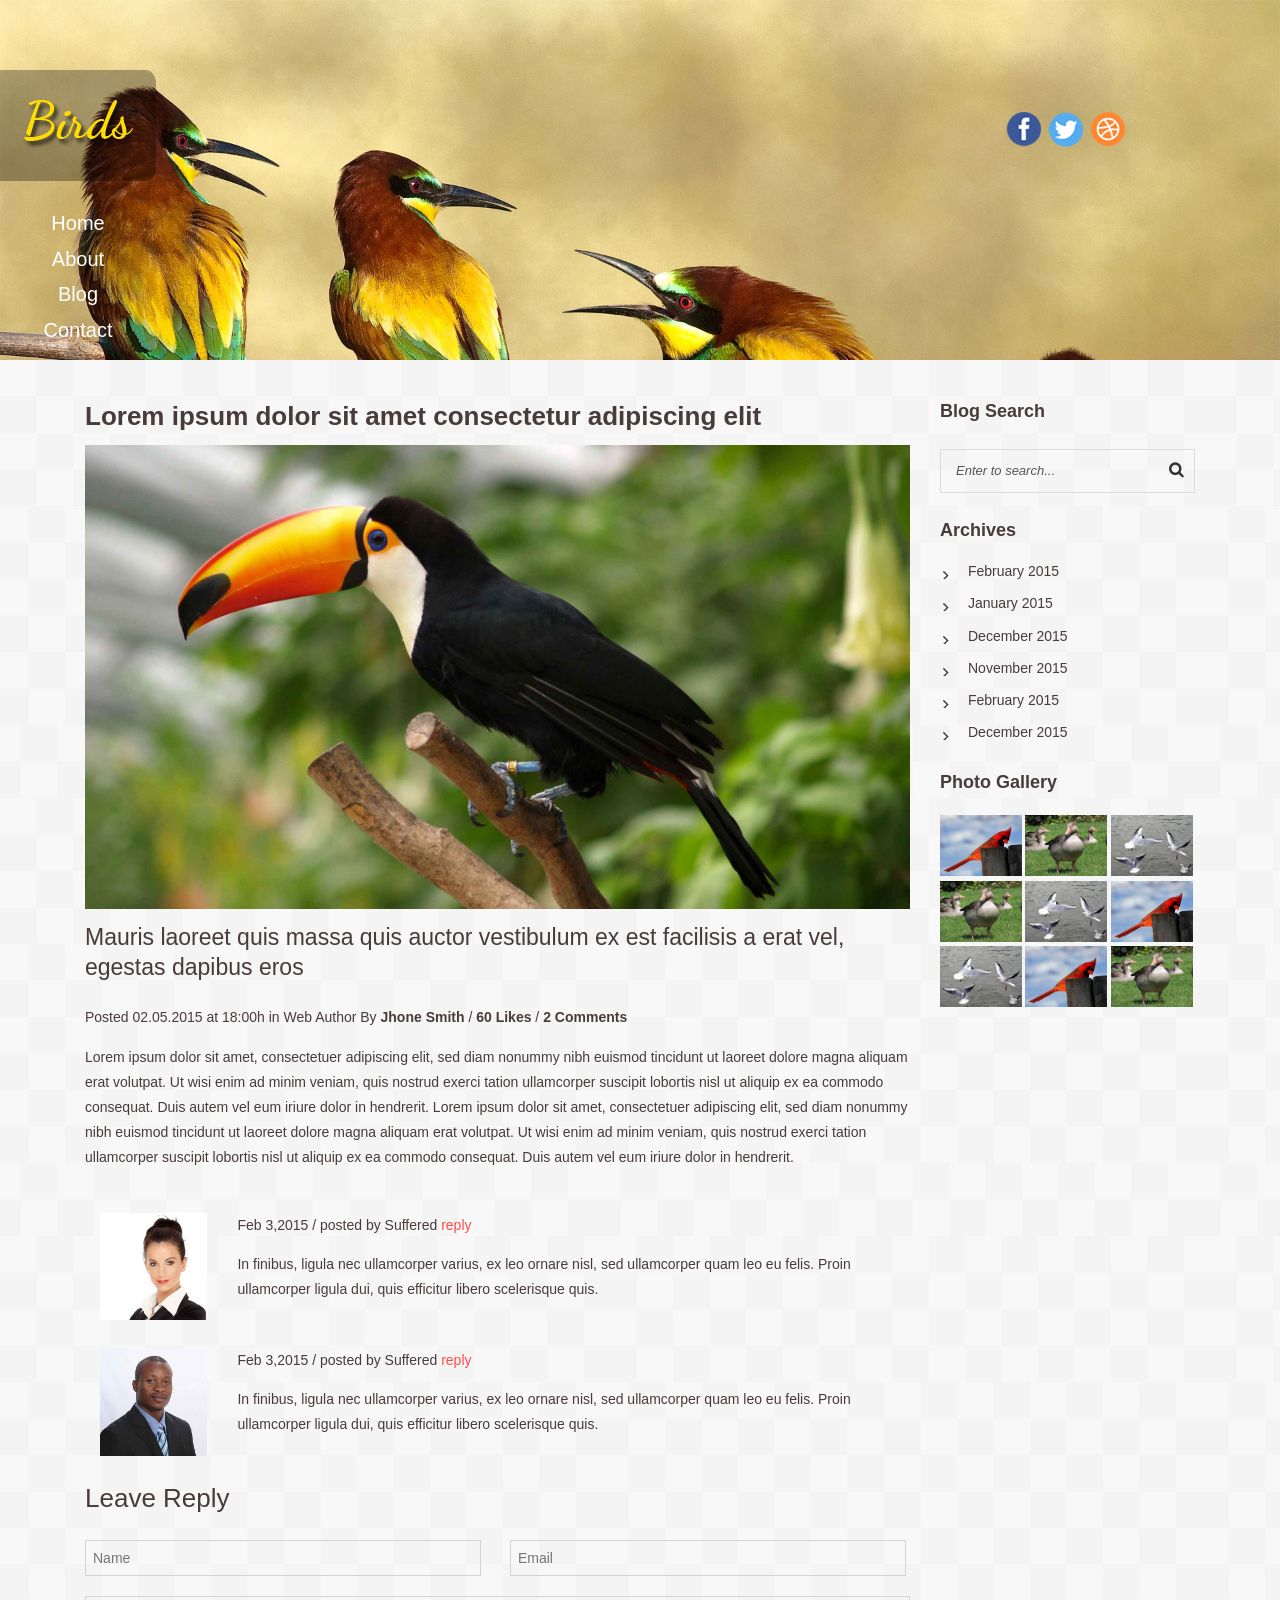
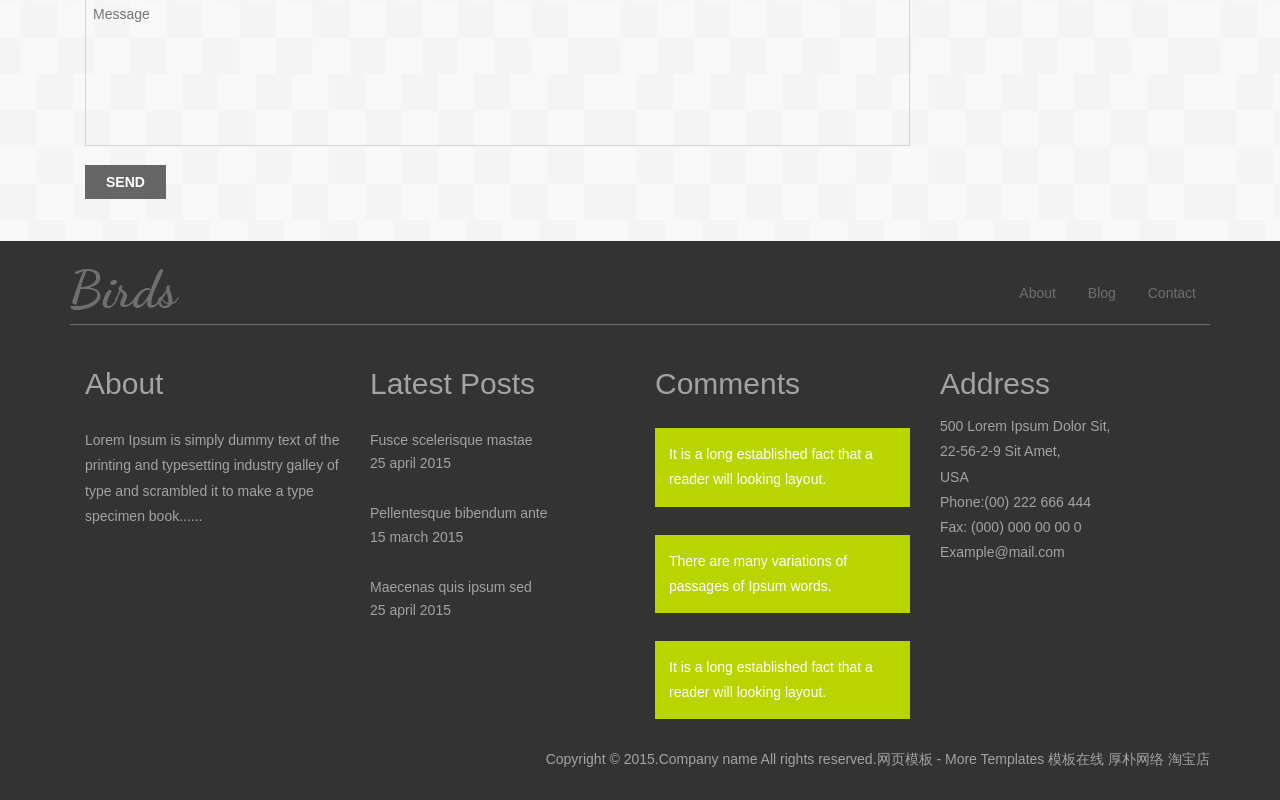
<file: single.html>
<!DOCTYPE html>
<html>
<head>
<title>single</title>
<meta name="viewport" content="width=device-width, initial-scale=1">
<meta http-equiv="Content-Type" content="text/html; charset=utf-8" />
<meta name="keywords" content="Birds Responsive web template, Bootstrap Web Templates, Flat Web Templates, Andriod Compatible web template, 
Smartphone Compatible web template, free webdesigns for Nokia, Samsung, LG, SonyErricsson, Motorola web design" />
<script type="application/x-javascript"> addEventListener("load", function() { setTimeout(hideURLbar, 0); }, false); function hideURLbar(){ window.scrollTo(0,1); } </script>
<!-- bootstarp-css -->
<link href="css/bootstrap.css" rel="stylesheet" type="text/css" media="all" />
<!--// bootstarp-css -->
<!-- css -->
<link rel="stylesheet" href="css/style.css" type="text/css" media="all" />
<!--// css -->
<script src="js/jquery.min.js"></script>
<!--fonts-->
<link href='#css?family=Open+Sans:300italic,400italic,600italic,700italic,800italic,400,300,800,700,600' rel='stylesheet' type='text/css'>
<!--/fonts-->
</head>
<body>
	<div class="banner about-banner">
			<div class="banner-grids">
				<div class="banner-grid-left">
					<div class="header-logo">
						<a href="index.html"><img src="images/logo.png" alt="" /></a>
					</div>
					<div class="top-nav">
							<ul class="cl-effect-1">
								<li><a href="index.html">Home</a></li>                                             
								<li><a href="about.html">About</a></li>
								<li><a href="blog.html">Blog</a></li> 
								<li><a href="contact.html">Contact</a></li>   
							</ul>
					</div>
				</div>
				<div class="banner-grid-info">
					<div class="social-icons">
						<ul>
							<li><a href="#" class="facebook"></a></li>
							<li><a href="#" class="facebook twitter"></a></li>
							<li><a href="#" class="facebook dribble"></a></li>
						</ul>
					</div>
				</div>
				<div class="clearfix"> </div>
			</div>
	</div>
	<!-- blog -->
	<div class="blog">
		<!-- container -->
		<div class="container">
			<div class="col-md-9 blog-grids">
				<div class="blog-left single-left">
					<h4>Lorem ipsum dolor sit amet consectetur adipiscing elit</h4>
					<img src="images/b3.jpg" alt="" />
					<h5>Mauris laoreet quis massa quis auctor vestibulum ex est facilisis a erat vel, egestas dapibus eros</h5>
					<p class="likes">Posted 02.05.2015 at 18:00h in Web Author By <a href="#">Jhone Smith</a> / <a href="#">60 Likes</a> / <a href="#">2 Comments</a></p>
					<p>Lorem ipsum dolor sit amet, consectetuer adipiscing elit, sed diam nonummy nibh euismod tincidunt ut laoreet dolore magna aliquam erat volutpat. Ut wisi enim ad minim veniam, quis nostrud exerci tation ullamcorper suscipit lobortis nisl ut aliquip ex ea commodo consequat. Duis autem vel eum iriure dolor in hendrerit.
						Lorem ipsum dolor sit amet, consectetuer adipiscing elit, sed diam nonummy nibh euismod tincidunt ut laoreet dolore magna aliquam erat volutpat. Ut wisi enim ad minim veniam, quis nostrud exerci tation ullamcorper suscipit lobortis nisl ut aliquip ex ea commodo consequat. Duis autem vel eum iriure dolor in hendrerit.
					</p>
				</div>
				<div class="single-grids">
					<div class="single-comment">
						<div class="col-md-2 single-comment-left">
							<img src="images/t2.jpg" alt="" />
						</div>
						<div class="col-md-10 single-comment-right">
							<h6>Feb 3,2015 / posted by Suffered <a href="#">reply</a></h6>
							<p>In finibus, ligula nec ullamcorper varius, ex leo ornare nisl, sed ullamcorper quam leo eu felis. Proin ullamcorper ligula dui, quis efficitur libero scelerisque quis.</p>
						</div>
						<div class="clearfix"> </div>
					</div>
					<div class="single-comment">
						<div class="col-md-2 single-comment-left">
							<img src="images/t4.jpg" alt="" />
						</div>
						<div class="col-md-10 single-comment-right">
							<h6>Feb 3,2015 / posted by Suffered <a href="#">reply</a></h6>
							<p>In finibus, ligula nec ullamcorper varius, ex leo ornare nisl, sed ullamcorper quam leo eu felis. Proin ullamcorper ligula dui, quis efficitur libero scelerisque quis.</p>
						</div>
						<div class="clearfix"> </div>
					</div>
				</div>
				<div class="single-reply">
					<h4>Leave Reply</h4>
					<form>
						<input type="text" placeholder="Name" required="">
						<input class="name" type="text" placeholder="Email" required="">
						<textarea placeholder="Message" required=""></textarea>
						<input type="submit" value="SEND">
					</form>
				</div>
			</div>
			<div class="col-md-3 sidebar">
				<h5>Blog Search</h5>
				<div class="search">
				  <form>
					<input type="text" value="Enter to search..." onfocus="this.value='';" onblur="if (this.value == '') {this.value ='';}">
					<input type="submit" value="">
				  </form>
				</div>
				<div class="sidebar-bottom">
					<h5>Archives</h5>
					<ul>
						<li><a href="#">February 2015</a></li>
						<li><a href="#">January 2015</a></li>
						<li><a href="#">December 2015</a></li>
						<li><a href="#">November 2015</a></li>
						<li><a href="#">February 2015</a></li>
						<li><a href="#">December 2015</a></li>
					</ul>
				</div>
				<div class="sidebar-last">
					<h5>Photo Gallery</h5>
					<ul>
						<li><a href="#"><img src="images/p1.jpg" alt="" ></a></li>
						<li><a href="#"><img src="images/p2.jpg" alt="" ></a></li>
						<li><a href="#"><img src="images/p3.jpg" alt="" ></a></li>
					</ul>
					<ul>
						<li><a href="#"><img src="images/p2.jpg" alt="" ></a></li>
						<li><a href="#"><img src="images/p3.jpg" alt="" ></a></li>
						<li><a href="#"><img src="images/p1.jpg" alt="" ></a></li>
					</ul>
					<ul>
						<li><a href="#"><img src="images/p3.jpg" alt="" ></a></li>
						<li><a href="#"><img src="images/p1.jpg" alt="" ></a></li>
						<li><a href="#"><img src="images/p2.jpg" alt="" ></a></li>
					</ul>
					</ul>
				</div>
			</div>
			<div class="clearfix"> </div>
		</div>
		<!-- //container -->
	</div>
	<!-- //blog -->
	<!-- footer -->
	<div class="footer">
		<!-- container -->
		<div class="container">
			<div class="footer-top">
				<div class="footer-logo">
					<a href="index.html"><img src="images/f-logo.png" alt="" /></a>
				</div>
				<div class="footer-nav">
					<ul>
						<li><a href="about.html">About</a></li>
						<li><a href="blog.html">Blog</a></li>
						<li><a href="contact.html">Contact</a></li>
					</ul>
				</div>
				<div class="clearfix"> </div>
			</div>
			<div class="footer-bottom">
				<div class="col-md-3 footer-left">
					<h3>About</h3>
					<p>Lorem Ipsum is simply dummy text of the printing and typesetting industry galley of type and scrambled it to make a type specimen book......</p>
				</div>
				<div class="col-md-3 posts">
					<h3>Latest Posts</h3>
					<div class="post-info">
						<a href="#">Fusce scelerisque mastae</a>
						<p>25 april 2015</p>
					</div>
					<div class="post-info">
						<a href="#">Pellentesque bibendum ante</a>
						<p>15 march 2015</p>
					</div>
					<div class="post-info">
						<a href="#">Maecenas quis ipsum sed</a>
						<p>25 april 2015</p>
					</div>
				</div>
				<div class="col-md-3 comments">
					<h3>Comments</h3>
					<p><a href="#">It is a long established fact that a reader will looking layout.</a></p>
					<p><a href="#">There are many variations of passages of Ipsum words.</a></p>
					<p><a href="#">It is a long established fact that a reader will looking layout.</a></p>
				</div>
				<div class="col-md-3 address">
					<h3>Address</h4>
					<ul>
						<li>500 Lorem Ipsum Dolor Sit,</li>
						<li>22-56-2-9 Sit Amet,</li>
						<li>USA</li>
						<li>Phone:(00) 222 666 444</li>
						<li>Fax: (000) 000 00 00 0</li>
						<li><a href="mailto:example@email.com">Example@mail.com</a></li>
					</ul>
				</div>
				<div class="clearfix"> </div>
				<div class="copyright">
					<p>Copyright &copy; 2015.Company name All rights reserved.<a target="_blank" href="http://www.moobnn.com/">&#x7F51;&#x9875;&#x6A21;&#x677F;</a> - More Templates <a href="http://www.moobnn.com/" target="_blank" title="模板在线">模板在线</a> <a href="http://guantaow.taobao.com" target="_blank">厚朴网络 淘宝店</a></p>
				</div>
			</div>
		</div>
		<!-- //container -->
	</div>
	<!-- //footer -->
</body>
</html>
</file>
<file: css/style.css>
body{
	background:#fff;
	font-family: 'Open Sans', sans-serif;
}
body a {
  transition: 0.5s all;
  -webkit-transition: 0.5s all;
  -o-transition: 0.5s all;
  -moz-transition: 0.5s all;
  -ms-transition: 0.5s all;
}
.banner{
  background: url(../images/6.jpg) no-repeat 0px 0px;
  background-size: cover;
  min-height: 650px;
}
.banner-grids {
  padding-top: 5em;
}
.social-icons{
	text-align: right;
}
.social-icons ul{
	padding:0;
	margin:0;
}
.social-icons ul li{
	display:inline-block;
	margin: 0 .1em;
}
.copyrights{text-indent:-9999px;height:0;line-height:0;font-size:0;overflow:hidden;}
.social-icons ul li a.facebook{
  background: url(../images/social.png) no-repeat -35px 0px;
  width: 35px;
  height: 35px;
  display: block;
  position:relative;
  transition: none;
}
.social-icons ul li a.twitter{
    background: url(../images/social.png) no-repeat -35px -38px;
}
.social-icons ul li a.dribble{
    background: url(../images/social.png) no-repeat -35px -76px;
}
.social-icons ul li a.facebook:hover{
	background: url(../images/social.png) no-repeat 0px 0px;
	transition: none;
}
.social-icons ul li a.twitter:hover{
    background: url(../images/social.png) no-repeat 0px -38px;
}
.social-icons ul li a.dribble:hover{
    background: url(../images/social.png) no-repeat 0px -76px;
}
.banner-grid-left{
	float:left;
}
.banner-grid-info{
  float: right;
  width: 41%;
  margin: 3em 11em 0 0;
}
.top-nav{
  margin: 2em 0 0 0;
  text-align: center;
}
.top-nav ul{
	padding:0;
	margin:0;
}
.top-nav ul li{
	display:block;
	margin:.5em 0;
}
.top-nav ul li a{
  color: #FFF;
  font-size: 20px;
  text-decoration: none;
}
/* Effect 1: Brackets */
.cl-effect-1 a::before,
.cl-effect-1 a::after {
	display: inline-block;
	opacity: 0;
	-webkit-transition: -webkit-transform 0.3s, opacity 0.2s;
	-moz-transition: -moz-transform 0.3s, opacity 0.2s;
	transition: transform 0.3s, opacity 0.2s;
}

.cl-effect-1 a::before {
	margin-right: 10px;
	content: '[';
	-webkit-transform: translateX(20px);
	-moz-transform: translateX(20px);
	transform: translateX(20px);
}

.cl-effect-1 a::after {
	margin-left: 10px;
	content: ']';
	-webkit-transform: translateX(-20px);
	-moz-transform: translateX(-20px);
	transform: translateX(-20px);
}

.cl-effect-1 a:hover::before,
.cl-effect-1 a:hover::after,
.cl-effect-1 a:focus::before,
.cl-effect-1 a:focus::after {
	opacity: 1;
	-webkit-transform: translateX(0px);
	-moz-transform: translateX(0px);
	transform: translateX(0px);
}
.banner-grid-right{
  margin: 5em 0 0 0;
  text-align: left;
  background: rgba(0, 0, 0, 0.44);
  padding: 3em;
  border-radius: 7px;
  -webkit-border-radius: 7px;
  -ms-border-radius: 7px;
  -moz-border-radius: 7px;
  -o-border-radius: 7px;
}
.banner-grid-right h3{
  color: #FFF;
  font-size: 40px;
  margin: 0;
  font-weight:700;
  font-family: 'Poiret One', cursive;
}
.banner-grid-right p{
  color: #FFF;
  font-size: 13px;
  margin: 1em 0 0 0;
  font-weight: 600;
  line-height: 1.8em;
  font-style: italic;
}
/*-- gallery --*/
.gallery{
	background:url(../images/p.jpg) repeat;
	padding: 4em 0 3em 0;
}
.gallery-info{
	text-align:center;
}
.gallery-info h3{
font-size: 36px;
  margin: 0;
  color: #473B3B;
}
.gallery-info p{
  color: #473B3B;
  font-size: 14px;
  margin: 2em auto 0;
  font-weight: 600;
  line-height: 1.8em;
  width: 59%;
}
/*--gallery-starts--*/
.port{
	padding:6em 0px;
}
.portfolio-left img{
	width:100%;
}
.port-1 {
  	margin-top: 25px;
}
.port-1-left img:nth-child(2),.port-1-right img:nth-child(2),.portfolio-right img:nth-child(2){
	margin-top:30px;
}
.portfolio-top{
	margin-top:5%;
}
.portfolio-right img {
  width: 100%;
}
/*-----------------------------------------------------------------------------------*/
/*	Animation effects
/*-----------------------------------------------------------------------------------*/
.b-animate-go{
	text-decoration:none;
}
.b-animate {
	transition: all 0.5s;
	-moz-transition: all 0.5s;
	-ms-transition: all 0.5s;
	-o-transition: all 0.5s;
	-webkit-transition: all 0.5s;
	visibility: hidden;
	font-size: 15px;
	font-weight: 400;
	width: 40%;
	line-height: 1.3em;
	margin: 0 auto;
	top: 50%;
}
.b-animate img{
	margin-top:12%;
	display: -webkit-inline-box;
}
/* lt-ie9 */
.b-animate-go:hover .b-animate{
	visibility:visible;
}
.b-from-left{
	position:relative;
	left:-100%;
}
.b-animate-go:hover .b-from-left{
	left:0;
}
span.m_4{
	font-size:14px;
	font-weight:400;
}
p.m_5 {
	margin: 2% auto 5%;
	width: 70%;
	color: #283A47;
	font-size: 1.1em;
	font-weight: 600;
	line-height: 1.5em;
	text-align: center;
}
ul#filters {
	padding: 0px;
	text-align: center;
	padding: 1px 0;
	margin: 0 auto;
	border-radius: 2.3em;
	-webkit-border-radius: 2.3em;
	-moz-border-radius: 2.3em;
	-o-border-radius: 2.3em;
	-ms-border-radius: 2.3em;
}
/*--team--*/
.col_1_of_4:first-child {
	margin-left: 0;
}
.span_1_of_4 {
	width: 22.8%;
}
.col_1_of_4 {
	display: block;
	float: left;
	margin: 1% 0 1% 2.6%;
	background: #FFF;
}
.b-wrapper:hover {
	background: rgba(27, 46, 57, 0.7);
	transition: 0.5s all;
	-webkit-transition: 0.5s all;
	-o-transition: 0.5s all;
	-moz-transition: 0.5s all;
	-ms-transition: 0.5s all;
}
/* lt-ie9 */
.b-link-stripe:hover .b-line{
	visibility:visible;
}
.b-link-stripe .b-line1{
	left:0;
}
.b-link-stripe .b-line2{
	left:20%;
	transition-delay:0.1s !important;
	-moz-transition-delay:0.1s !important;
	-ms-transition-delay:0.1s !important;
	-o-transition-delay:0.1s !important;
	-webkit-transition-delay:0.1s !important;
}
.b-link-stripe .b-line3{
	left:40%;
	transition-delay:0.2s !important;
	-moz-transition-delay:0.2s !important;
	-ms-transition-delay:0.2s !important;
	-o-transition-delay:0.2s !important;
	-webkit-transition-delay:0.2s !important;
}
.b-link-stripe .b-line4{
	left:60%;
	transition-delay:0.3s !important;
	-moz-transition-delay:0.3s !important;
	-ms-transition-delay:0.3s !important;
	-o-transition-delay:0.3s !important;
	-webkit-transition-delay:0.3s !important;
}
.b-link-stripe .b-line5{
	left:80%;
	transition-delay:0.4s !important;
	-moz-transition-delay:0.4s !important;
	-ms-transition-delay:0.4s !important;
	-o-transition-delay:0.4s !important;
	-webkit-transition-delay:0.4s !important;
}
.b-link-stripe:hover .b-line{
	opacity:1;
}
.b-link-stripe .b-wrapper {
  position: absolute;
  width: 100%;
  height: 100%;
  top: 0;
  left: 0;
  text-align: center;
  color: #ffffff;
  overflow: hidden;
}
#filters {
	margin: 3% 0;
	padding: 0;
	list-style: none;
	text-align: center;
}
#filters li {
		display: -webkit-inline-box;
	}
#filters li span {
	display: block;
	padding: 10px 27px;
	text-decoration: none;
	color: #999999;
	cursor: pointer;
	font-size: 16px;
	font-weight: 700;
	border: 2px solid #999999;
	font-weight: 700;
	text-transform: uppercase;
	margin: 0 10px 0 0;
	background: #F0F0F0;
	font-family: 'Lato', sans-serif;
}
#filters li span.active, #filters li span:hover {
	background: #47b7e8;
	border: 2px solid #47b7e8;
	color: #ffffff;
	transition: 0.5s all ease;
	-webkit-transition: 0.5s all ease;
	-moz-transition: 0.5s all ease;
	-o-transition: 0.5s all ease;
	-ms-transition: 0.5s all ease;
}
 #portfoliolist .portfolio {
		-webkit-box-sizing: border-box;
		-moz-box-sizing: border-box;
		-o-box-sizing: border-box;
		width: 32%;
		display:none;
		float:left;
		overflow:hidden;
		margin: 0 1% 1% 0;
	}
div#portfoliolist {
	padding: 5.5% 0px;
}
.portfolio-wrapper {
		overflow:hidden;
		position: relative !important;
		cursor:pointer;
	}
.portfolio img {
		max-width:100%;
		/*--position: relative;--*/
		transition: all 300ms!important;
		-webkit-transition: all 300ms!important;
		-moz-transition: all 300ms!important;
	}
.portfolio .label {
		position: absolute;
		width: 100%;
		height:40px;
		bottom:-40px;
	}
.portfolio .label-bg {
			background: #22B4B8;
			width: 100%;
			height:100%;
			position: absolute;
			top:0;
			left:0;
		}
.portfolio .label-text {
			color:#fff;
			position: relative;
			z-index:500;
			padding:5px 8px;
		}
			
.portfolio .text-category {
				display:block;
				font-size:9px;
				font-size: 12px;
				text-transform:uppercase;
			}
/* Self Clearing Goodness */
.container:after { content: "\0020"; display: block; height: 0; clear: both; visibility: hidden; }
.clearfix:before,
.clearfix:after,
.row:before,
.row:after {
  content: '\0020';
  display: block;
  overflow: hidden;
  visibility: hidden;
  width: 0;
  height: 0;
   }
.row:after,
.clearfix:after {
  clear: both;
   }
.row,
.clearfix {
  zoom: 1;
   }

.clear {
  clear: both;
  display: block;
  overflow: hidden;
  visibility: hidden;
  width: 0;
  height: 0;
}
/*---------------*/
.p-5{
	margin-top:25px;
}
.prt-1 {
  top: 47% !important;
}
.prt-2{
	top: 50% !important;
}
.prt-3{
	top: 47% !important;
}
.prt-4{
	top: 48% !important;
}
.prt-5{
	top: 47% !important;
}
/*--gallery-ends--*/
/*-- footer --*/
.footer{
	padding:2em 0;
	background: #333333;
}
.footer-top {
  padding-bottom: 1em;
  border-bottom: solid 1px #6f6f6f;
  margin-bottom: 3em;
}
.footer-logo{
	float:left;
	width: 9%;
}
.footer-logo a{
	display:block;
}
.footer-nav{
	float:right;
}
.footer-nav ul{
  margin: 1em 0 0 0;
  padding: 0;
}
.footer-nav ul li{
  display: inline-block;
  margin: 0 1em;
}
.footer-nav ul li a{
	color:#6f6f6f;
	text-decoration:none;
	font-size:14px;
}
.footer-nav a:hover{
	color:#b8d500;
}
.footer-left h3{
  font-size: 30px;
  margin: 0;
  color: #A3A3A3;
}
.footer-left p{
	color:#A3A3A3;
	font-size:14px;
	margin:2em 0 1em 0;
	line-height: 1.8em;
}
.address h3{
  font-size: 30px;
  margin: 0;
  color: #A3A3A3;
}
.address ul{
	padding:0;
	margin: 1em 0 0 0;
}
.address ul li{
	display:block;
	color:#A3A3A3;
	font-size:14px;
	line-height: 1.8em;
}
.address ul li a{
	color:#A3A3A3;
}
.posts h3{
  font-size: 30px;
  margin: 0;
  color: #A3A3A3;	
}
.post-info {
  margin: 2em 0 0 0;
}
.post-info a{
  color: #A3A3A3;
  font-size: 14px;
  text-decoration: none;
  line-height: 1.8em;
}
.post-info a:hover{
	color:#b8d500;
}
.post-info p{
	color: #A3A3A3;
	font-size: 14px;
	margin:0;
}
.comments  h3{
	font-size: 30px;
	margin: 0;
	color: #A3A3A3;
}
.comments p{
  background: #b8d500;
  padding: 1em;
  margin: 2em 0 0 0;
}
.comments a{
	color:#FFF;
	text-decoration:none;
	line-height:1.8em;
}
.copyright {
  margin: 2em 0 0 0;
  text-align: right;
}
.copyright p{
  color: #A3A3A3;
  font-size: 14px;
  margin:0;
  line-height: 1.8em;
}
.copyright p a{
	color: #A3A3A3;
}
/*-- about --*/
.about{
	background: url(../images/p.jpg) repeat;
	padding: 5em 0;
}
.about-banner{
	min-height: 360px !important;
}
.history-left img{
	width:100%;
}
.history-right h3{
font-size: 36px;
  margin: 0;
  color: #473B3B;
}
.history-right p{
  font-size: 14px;
  margin: 1em 0 0 0;
  color: #473B3B;
  line-height: 1.8em;
}
.history-right p span{
	display:block;
	margin:1em 0;
}
.team{
	margin:3em 0 0 0;
}
.team h3{
font-size: 36px;
  margin: 0;
  color: #473B3B;
}
.team-grids {
  margin: 3em 0 0 0;
}
.team-grid{
	text-align:center;
}
.team-grid img{
	width:100%;
}
.team-grid h5{
  font-size: 24px;
  margin: 1em 0 .5em 0;
  color: #473B3B;
  font-weight: 600;
}
.team-grid p{
	color:#473B3B;
	font-size:14px;
	font-style:italic;
	margin:0;
}
/*-- blog --*/
.blog{
	background: url(../images/p.jpg) repeat;
	padding: 3em 0;
}
.blog-left a{
  font-size: 26px;
  font-weight: 600;
  margin: 0;
  color: #473B3B;
  text-decoration:none;
}
.blog-left a.b-img img{
  width: 100%;
  margin: 1em 0;
}
.blog-left p{
  font-size: 14px;
  margin: 0 0 1em 0;
  color: #473B3B;
  line-height: 1.8em;
}
.blog-left a.more{
	color:#bd4932;
	font-size:14px;
	text-decoration:none;
	font-style:italic;
}
.blog-left a.more:hover{
	color:#b8d500;
}
.blog-left:nth-child(2) {
  margin: 3em 0;
}
.search {
  border: 1px solid #dbdbdb;
  background: none;
  position: relative;
  margin-bottom: 2em;
}
.sidebar h5{
	font-size: 18px;
	font-weight: 600;
	margin: 0;
	color: #473B3B;
	margin-bottom: 1.5em;
}
.search form input[type="text"] {
  padding: 12px 15px;
  font-weight: 400;
  font-size: 13px;
  color: #555;
  border: none;
  outline: none;
  width: 87%;
  background: none;
  font-style: italic;
}
.search form input[type="submit"] {
  background: url('../images/search.png')no-repeat 0px 2px;
  width: 20px;
  height: 20px;
  border: none;
  cursor: pointer;
  outline: none;
  position: absolute;
  top: 8px;
  right: 8px;
}
.sidebar-bottom {
  margin-bottom: 2em;
}
.sidebar-bottom h5 {
	font-size: 18px;
	font-weight: 600;
	margin: 0;
	color: #473B3B;
	margin-bottom: 1em;
}
.sidebar-bottom ul{
	padding:0;
	margin:0;
}
.sidebar-bottom ul li{
	display:block;
	margin: .5em 0;
}
.sidebar-bottom ul li a{
  font-size: 14px;
  margin: 0 0 1em 0;
  color: #473B3B;
  line-height: 1.8em;
  text-decoration: none;
  padding-left: 2em;
  background: url(../images/b_arrow.png) no-repeat 0px 6px;
}
.sidebar-bottom ul li a:hover{
	padding-left: 3em;
}
.sidebar-last h5{
	font-size: 18px;
	font-weight: 600;
	margin: 0;
	color: #473B3B;
	margin-bottom: 1em;
}
.sidebar-last ul{
  padding: .3em 0 0 0;
  margin: 0;
}
.sidebar-last ul li{
	display:inline-block;
	width: 32%;
}
.sidebar-last ul li a img{
	width:100%;
}
/*-- single --*/
.single-left h4{
	font-size: 26px;
	font-weight: 600;
	margin: 0;
	color: #473B3B;
}
.single-left img{
	width:100%;
	margin: 1em 0;
}
.single-left h5{
  font-size: 23px;
  margin: 0 0 1em 0;
  color: #473B3B;
  line-height: 1.3em;
}
.single-left p.likes{
  font-size: 14px;
  margin: 0 0 1em 0;
  color: #473B3B;
  line-height: 1.8em;
  font-weight: 300;
}
.single-left p.likes a{
	color: #473B3B;
	font-size: 14px;
}
.single-left p.likes a:hover{
	color:#b8d500;
}
.single-comment-left img{
	width:100%;
}
.single-comment-right h6{
	font-size: 14px;
	margin: 0 0 1em 0;
	color: #473B3B;
	line-height: 1.8em;
}
.single-comment-right h6 a{
	color:#ff4c4c;
	text-decoration:none;
}
.single-comment-right h6 a:hover{
	color:#473B3B;
}
.single-comment-right p{
	  font-size: 14px;
	margin: 0 0 1em 0;
	color: #473B3B;
	line-height: 1.8em;
}
.single-comment:nth-child(2){
	margin-top:2em;
}
.single-grids{
	margin-top: 3em;
}
.single-reply {
  margin: 2em 0 0;
}
.single-reply h4{
	font-size: 26px;
	margin: 0;
	color: #473B3B;
}
.single-reply form{
	margin:2em 0 0 0;
}
.single-reply input[type="text"] {
  width: 48%;
  color: #898888;
  background: none;
  outline: none;
  font-size: 14px;
  padding: .5em;
  margin: 0 25px 20px 0;
  border: solid 1px #D5D4D4;
  -webkit-appearance: none;
}
.single-reply input[type="text"].name {
  margin: 0 0px 20px 0;
}
.single-reply textarea {
  resize: none;
  width: 100%;
  color: #898888;
  background: none;
  font-size: 14px;
  outline: none;
  padding: .5em;
  border: solid 1px #D5D4D4;
  min-height: 150px;
  -webkit-appearance: none;
}
.single-reply input[type="submit"] {
  border: none;
  outline: none;
  color: #FFF;
  padding: .5em 1.5em;
  font-family: 'Open Sans', sans-serif;
  font-size: 14px;
  font-weight: 600;
  margin: 1em 0 0em 0;
  -webkit-appearance: none;
  background: #666666;
}
.single-reply input[type="submit"]:hover {
  background: #e47600;
}
/*-- contact --*/
.contact{
	background: url(../images/p.jpg) repeat;
	padding: 3em 0;
}
.contact-grids h3{
	font-size: 36px;
	margin: 0;
	color: #473B3B;
	text-align:center;
}
.address-grids {
  margin-top: 2em;
}
.address-grid h5{
	font-size: 20px;
	margin: 0 0 1em 0;
	color: #473B3B;
	text-align:center;
	line-height:1.5em;
}
.address-grid h5 span{
	display:block;
}
.address-grid{
  width: 80%;
  margin: 0 auto;
}
.address-info-left{
	float:left;
}
.address-info-left p{
	font-size: 14px;
	margin:0;
	color: #473B3B;
	line-height: 1.8em;
}
.address-info-right{
	float:right;
}
.e-mail p{
	font-size: 14px;
	margin: 1em 0 0 0;
	color: #473B3B;
	line-height: 1.8em;
	text-align:center;
}
.e-mail p a{
	color: #473B3B;
}
.contact-form {
  margin-top: 3em;
}
.contact-form h3{
	font-size: 36px;
	margin: 0;
	color: #473B3B;
	text-align:center;
}
.contact-form form{
	margin:2em 0 0 0;
}
.contact-form input[type="text"] {
  width: 32.3%;
  color: #898888;
  background: none;
  outline: none;
  font-size: 14px;
  padding: .5em;
  margin: 0 1em 1em 0;
  border: solid 1px #D5D4D4;
  -webkit-appearance: none;
}	
.contact-form input[type="text"]:nth-child(3){
	margin-right:0;
}
.contact-form textarea {
  resize: none;
  width: 100%;
  color: #898888;
  background:none;
  font-size: 14px;
  outline: none;
  padding: .5em;
  border: solid 1px #D5D4D4;
  min-height: 150px;
  -webkit-appearance: none;
}
.contact-form input[type="submit"] {
  border: none;
  outline: none;
  color: #FFF;
  padding: .5em 1.5em;
  font-family: 'Open Sans', sans-serif;
  font-size: 14px;
  font-weight: 600;
  margin: 1em 0 0 0;
  -webkit-appearance: none;
  background: #666666;
}
.contact-form input[type="submit"]:hover {
  background: #e47600;
}
/*-- responsive --*/
@media(max-width:1024px){
	.banner-grid-info {
	  width: 56%;
	  margin: 3em 11em 0 0;
	}
	.banner-grid-right h3 {
		font-size: 33px;
	}
	.banner {
		min-height: 580px;
	}
	.gallery-info p {
		width: 72%;
	}
	.comments p {
		margin: 1em 0 0 0;
	}
	.history-right p {
	  overflow: hidden;
	  height: 209px;
	}
	.blog-left a {
		font-size: 24px;
	}
	.single-left h4 {
		font-size: 24px;
	}
	.single-left h5 {
		font-size: 20px;
	}
	.single-reply input[type="text"] {
		width: 47.8%;
	}
	.contact-form input[type="text"] {
		width: 32%;
	}
}
@media(max-width:768px){
	.banner-grid-right p {
	  overflow: hidden;
	  height: 50px;
	}
	.banner-grid-info {
	  width: 56%;
	  margin: 2em 5em 0 0;
	}
	.banner-grid-right h3 {
	  font-size: 24px;
	}
	.banner {
	  min-height: 441px;
	}
	.gallery-info p {
	  width: 83%;
	}
	.port-1-left {
	  float: left;
	  width: 33.33%;
	}
	.port-1-right {
	  float: left;
	  width: 33.33%;
	}
	.portfolio-right {
	  float: left;
	  width: 33.33%;
	}
	.portfolio-last {
	  display: none;
	}
	.footer-left {
	  float: left;
	  width: 50%;
	}
	.posts {
		float: left;
		width: 50%;
	}
	.comments {
	  float: left;
	  width: 50%;
	  margin-top: 1em;
	}
	.address {
	  float: left;
	  width: 50%;
	  margin-top: 1em;
	}
	.post-info:nth-child(4){
		margin-top:.5em;
	}
	.post-info:nth-child(3){
		margin-top:.5em;
	}
	.history-left {
	  float: left;
	  width: 40%;
	}
	.history-right {
	  float: left;
	  width: 60%;
	}
	.history-right h3 {
		font-size: 26px;
	}
	.history-right p {
	  overflow: hidden;
	  height: 140px;
	}
	.team h3 {
		font-size: 26px;
	}
	.team-grid {
	  float: left;
	  width: 25%;
	}
	.team-grid h5 {
		font-size: 18px;
	}
	.blog {
		padding: 2em 0;
	}
	.single-comment-left {
	  float: left;
	  width: 20%;
	}
	.single-comment-right {
	  float: left;
	  width: 80%;
	}
	.sidebar {
	  margin-top: 2em;
	}
	.address-text {
	  float: left;
	  width: 33.33%;
	}
	.address-grid {
		width: 100%;
	}
	.address-grid h5 {
		font-size: 18px;
	}
	.contact-grids h3 {
		font-size: 26px;
	}
	.contact-form h3 {
		font-size: 26px;
	}
	.contact-form input[type="text"] {
	  width: 31.7%;
	}
}
@media(max-width:640px){
	.top-nav ul li a {
		font-size: 16px;
	}
	.banner-grid-right {
		padding: 2em;
	}
	.banner-grid-right h3 {
	  font-size: 24px;
	  overflow: hidden;
	  height: 54px;
	}
	.banner {
	  min-height: 415px;
	}
	.gallery-info h3 {
		font-size: 26px;
	}
	.gallery {
		padding: 2em 0 2em 0;
	}
	.gallery-info p {
	  width: 96%;
	}
	.about {
		padding: 2em 0;
	}
	.history-right p {
	  height: 100px;
	}
	.team {
	  margin: 2em 0 0 0;
	}
	.team-grids {
	  margin: 2em 0 0 0;
	}
	.footer-left h3 {
		font-size: 26px;
	}
	.posts h3 {
		font-size: 26px;
	}
	.comments h3 {
		font-size: 26px;
	}
	.address h3 {
		font-size: 26px;
	}
	.blog-left a {
	  font-size: 20px;
	}
	.single-left h4 {
	  font-size: 20px;
	}
	.single-reply input[type="text"] {
	  width: 47.4%;
	}
	.address-text:nth-child(3) {
	  display: none;
	}
	.address-text {
	  float: left;
	  width: 50%;
	}
	.contact-form input[type="text"] {
	  width: 100%;
	}
}
@media(max-width:480px){
	.banner-grids {
	  padding-top: 2em;
	}
	.banner {
	  min-height: 320px;
	}
	.about-banner {
	  min-height: 300px !important;
	}
	.banner-grid-info {
	  width: 50%;
	  margin: 2em 2em 0 0;
	}
	.banner-grid-right {
	  display: none;
	}
	.gallery-info p {
	  width: 80%;
	  font-weight: 400;
	  overflow: hidden;
	  height: 47px;
	  margin: 1em auto 0;
	}
	.b-animate {
		font-size: 13px;
		width: 71%;
	}
	.history-left {
	  float: none;
	  width: 100%;
	}
	.history-right {
	  float: none;
	  width: 100%;
	  margin-top: .5em;
	}
	.history-right p {
	  height: 100px;
	}
	.team-grid {
	  float: left;
	  width: 50%;
	}
	.team-grid:nth-child(3){
		display:none;
	}
	.team-grid:nth-child(4){
		display:none;
	}
	.footer-left p {
		font-size: 13px;
	}
	.post-info a {
		font-size: 13px;
	}
	.post-info p {
		font-size: 13px;
	}
	.comments a {
	  font-size: 13px;
	}
	.address ul li {
		font-size: 13px;
	}
	.copyright p {
		font-size: 13px;
	}
	.blog-left a {
	  font-size: 15px;
	}
	.single-left p.likes a {
	  font-size: 13px;
	}
	.single-left p.likes {
		font-size: 13px;
	}
	.blog-left p {
		font-size: 13px;
	}
	.blog-left:nth-child(2) {
	  margin: 1em 0;
	}
	.single-left h4 {
	  font-size: 15px;
	}
	.single-left h5 {
	  font-size: 15px;
	}
	.single-comment-right p {
		font-size: 13px;
	}
	.single-comment-right h6 {
		font-size: 13px;
	}
	.single-comment-right h6 {
		margin: 0 0 .5em 0;
	}
	.single-reply input[type="text"] {
	  width: 100%;
	}
	.address-info-left p {
		font-size: 13px;
	}
	.e-mail p {
		font-size: 13px;
	}
}
@media(max-width:320px){
	.banner-grid-info {
	  width: 40%;
	  margin: 1em 2em 0 0;
	}
	.banner-grid-left {
	  float: left;
	  width: 35%;
	}
	.header-logo a img {
	  width: 78%;
	}
	.banner {
	  min-height: 265px;
	}
	.about-banner {
	  min-height: 270px !important;
	}
	.port-1-left {
	  float: left;
	  width: 47%;
	  padding: 0;
	  margin-right: 1em;
	}
	.port-1-right {
	  float: left;
	  width: 47%;
	  padding: 0;
	}
	.p-5 {
	  margin-top: 10px;
	}
	.portfolio-right {
	  display: none;
	}
	.footer-nav ul li a {
		font-size: 13px;
	}
	.footer-nav ul li {
		margin: 0 .5em;
	}
	.footer-left {
		float: none;
		width: 100%;
	}
	.posts {
	  float: none;
	  width: 100%;
	}
	.comments {
	  float: none;
	  width: 100%;
	}
	.address {
	  float: none;
	  width: 100%;
	}
	.copyright p {
	  text-align: center;
	}
	.footer-logo {
	   width: 29%;
	}
	.footer-logo a img {
	  width: 100%;
	}
	.post-info {
	  margin: 1em 0 0 0;
	}
	.footer-left p {
		margin: 1em 0 1em 0;
	}
	.footer-top {
		margin-bottom: 1em;
	}
	.history-left {
	  padding: 0;
	}
	.history-right {
	  margin-top: 1em;
	  padding: 0;
	}
	.blog-grids {
	  padding: 0;
	}
	.blog-left a {
	  font-size: 13px;
	}
	.sidebar {
	  padding: 0;
	}
	.single-grids {
	  margin-top: 1em;
	}
	.single-comment-left {
	  width: 38%;
	}
	.single-comment-right {
	  width: 62%;
	  padding: 0;
	}
	.single-comment-right h6 {
	  line-height: 1.5em;
	}
	.single-comment-right p {
	  line-height: 1.5em;
	}
	.address-text {
	  float: none;
	  width: 100%;
	  padding: 0;
	}
	.address-text:nth-child(2){
		margin-top:1em;
	}
	.address-grids {
	  margin-top: 1em;
	}
	.contact {
		padding: 2em 0;
	}
	.contact-form {
	  margin-top: 2em;
	}
}
</file>
<file: css/swipebox.css>
.swipebox-overflow-hidden {
  overflow: hidden!important;
}

#swipebox-overlay img {
  border: none!important;
}

#swipebox-overlay {
  width: 100%;
  height: 100%;
  position: fixed;
  top: 0;
  left: 0;
  opacity: 0;
  z-index: 9999;
  overflow: hidden;
  display: none;
  -webkit-user-select: none;
  -moz-user-select: none;
  user-select: none;
}

#swipebox-slider {
  height: 100%;
  left: 0;
  top: 0;
  width: 100%;
  white-space: nowrap;
  position: absolute;
}

#swipebox-slider .slide {
  background: url(../images/loader.gif) no-repeat center center;
  height: 100%;
  line-height: 1px;
  text-align: center;
  width: 100%;
  display: inline-block;
}

#swipebox-slider .slide:before {
  content: "";
  display: inline-block;
  height: 50%;
  width: 1px;
  margin-right: -1px;
}

#swipebox-slider .slide img {
  display: inline-block;
  max-height: 100%;
  max-width: 100%;
  width: auto;
  height: auto;
  vertical-align: middle;
}

#swipebox-action, #swipebox-caption {
  position: absolute;
  left: 0;
  z-index: 999;
  height: 50px;
  width: 100%;
}

#swipebox-action {
  bottom: -50px;
}
#swipebox-action.visible-bars {
  bottom: 0;
}

#swipebox-action.force-visible-bars {
  bottom: 0!important;
}

#swipebox-caption {
  top: -50px;
  text-align: center;
}
#swipebox-caption.visible-bars {
  top: 0;
}

#swipebox-caption.force-visible-bars {
  top: 0!important;
}

#swipebox-action #swipebox-prev, #swipebox-action #swipebox-next,
#swipebox-action #swipebox-close {
  background-image: url(../images/icons.png);
  background-repeat: no-repeat;
  border: none!important;
  text-decoration: none!important;
  cursor: pointer;
  position: absolute;
  width: 50px;
  height: 50px;
  top: 0;
}

#swipebox-action #swipebox-close {
  background-position: 15px 12px;
  left: 40px;
}

#swipebox-action #swipebox-prev {
  background-position: -32px 13px;
  right: 100px;
}

#swipebox-action #swipebox-next {
  background-position: -78px 13px;
  right: 40px;
}

#swipebox-action #swipebox-prev.disabled,
#swipebox-action #swipebox-next.disabled {
  filter: progid:DXImageTransform.Microsoft.Alpha(Opacity=30);
  opacity: 0.3;
}

#swipebox-slider.rightSpring {
  -moz-animation: rightSpring 0.3s;
  -webkit-animation: rightSpring 0.3s;
}

#swipebox-slider.leftSpring {
  -moz-animation: leftSpring 0.3s;
  -webkit-animation: leftSpring 0.3s;
}

@-moz-keyframes rightSpring {
  0% {
    margin-left: 0px;
  }

  50% {
    margin-left: -30px;
  }

  100% {
    margin-left: 0px;
  }
}

@-moz-keyframes leftSpring {
  0% {
    margin-left: 0px;
  }

  50% {
    margin-left: 30px;
  }

  100% {
    margin-left: 0px;
  }
}

@-webkit-keyframes rightSpring {
  0% {
    margin-left: 0px;
  }

  50% {
    margin-left: -30px;
  }

  100% {
    margin-left: 0px;
  }
}

@-webkit-keyframes leftSpring {
  0% {
    margin-left: 0px;
  }

  50% {
    margin-left: 30px;
  }

  100% {
    margin-left: 0px;
  }
}

/* Skin 
--------------------------*/
#swipebox-overlay {
  background: #0d0d0d;
}

#swipebox-action, #swipebox-caption {
  text-shadow: 1px 1px 1px black;
  background-color: #0d0d0d;
  background-image: -webkit-gradient(linear, 50% 0%, 50% 100%, color-stop(0%, #0d0d0d), color-stop(100%, #000000));
  background-image: -webkit-linear-gradient(#0d0d0d, #000000);
  background-image: -moz-linear-gradient(#0d0d0d, #000000);
  background-image: -o-linear-gradient(#0d0d0d, #000000);
  background-image: linear-gradient(#0d0d0d, #000000);
  -webkit-box-shadow: 0 1px 1px 1px #212121, inset 0 1px 1px 1px black;
  -moz-box-shadow: 0 1px 1px 1px #212121, inset 0 1px 1px 1px black;
  box-shadow: 0 1px 1px 1px #212121, inset 0 1px 1px 1px black;
  filter: progid:DXImageTransform.Microsoft.Alpha(Opacity=95);
  opacity: 0.95;
}

#swipebox-action {
  -webkit-box-shadow: 0 -1px -1px 1px #212121, inset 0 -1px -1px 1px black;
  -moz-box-shadow: 0 -1px -1px 1px #212121, inset 0 -1px -1px 1px black;
  box-shadow: 0 -1px -1px 1px #212121, inset 0 -1px -1px 1px black;
}

#swipebox-caption {
  color: white!important;
  font-size: 15px;
  line-height: 43px;
  font-family: Helvetica, Arial, sans-serif;
}
</file>
